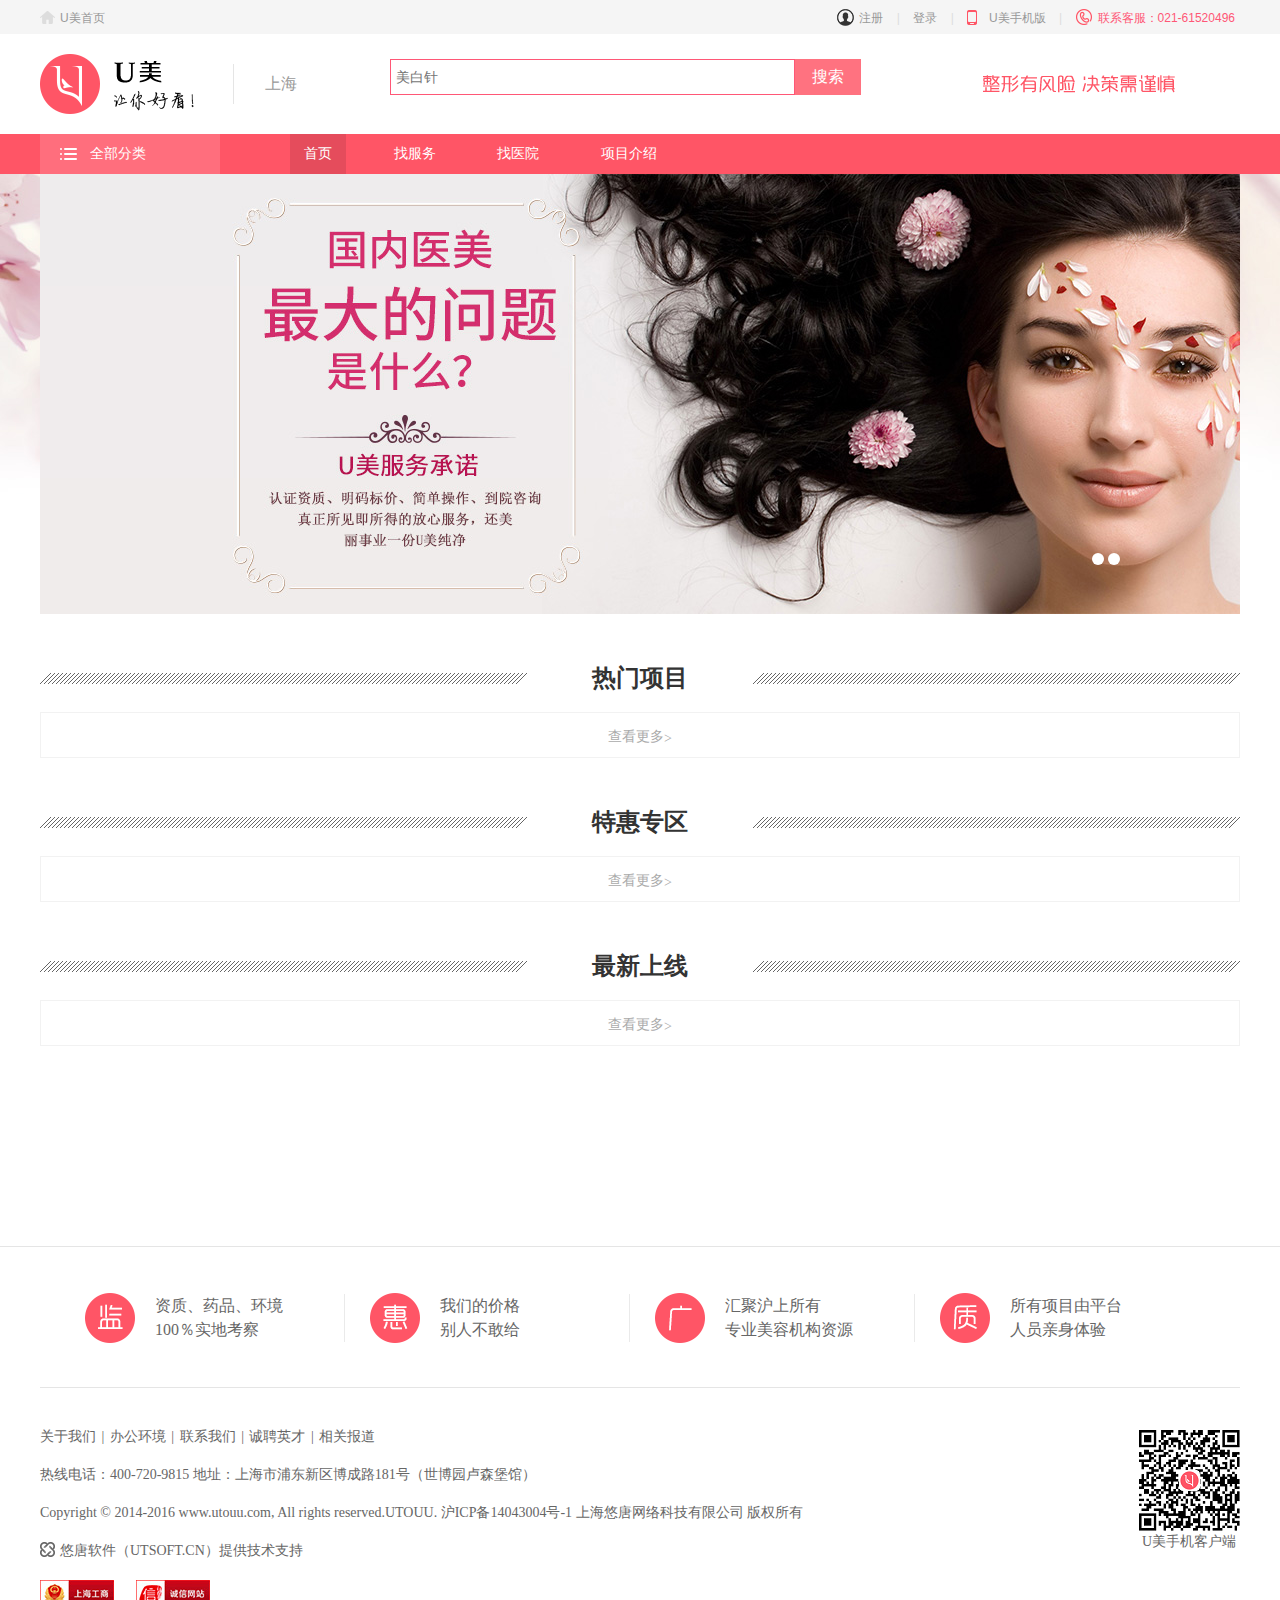
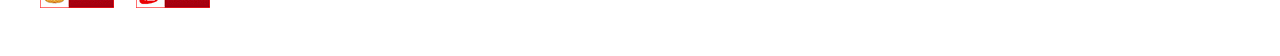
<file: html/html/index.html>
<!DOCTYPE html>
<html>
	<head>
		<meta charset="utf-8" />
		<title>U美，让你好看</title>
         <link rel="stylesheet" type="text/css" href="../css/heater_footer.css"/>
		 <link rel="stylesheet" type="text/css" href="../css/goods_home.css"/>
		 <meta name="viewport" content="width=device-width,initial-scale=0.1,minimum-scale=0.3,maximum-scale=0.7,user-scalable=yes" />
         <style type="text/css">
         	/*U美主页滚动图部分*/
         	.home_main .home_rolling{
         		width: 100%;
         		background: url(../img/img_home/bg_banner.jpg) no-repeat;
         		height: 440px;
         	}
         	.home_main .home_rolling .roll_one{
         		width: 1200px;
         		margin: 0 auto;
         		overflow: hidden;
         		height: 440px;
         		position: relative;
         	}
         	.home_main .home_rolling .home_roll{
         		width: 3600px;
         		overflow: hidden;
         		position: absolute;
         		left: 0;
         		/*transition: 1s;*/
         	}
         	.home_main .home_rolling .home_roll li{
         		width: 1200px;
         		float: left;
         	}
         	.home_main .home_rolling .roll_span{
         		position: absolute;
         		bottom: 45px;
         		right: 120px;
         	}
         	.home_main .home_rolling .roll_span span{
         		display: inline-block;
         		background: #FFF;
         		width: 12px;
         		height: 12px;
         		border-radius: 50%;
         	}

					/*首页商品区部分*/
         	.home_main .home_hot{
         		width: 1200px;
         		margin: 0 auto;
						overflow: hidden;
         	}
         	.home_main .home_hot .hot_title{
         		width: 1200px;
         		margin: 50px auto 20px;
         		height: 28px;
         		background: url(../img/img_home/wrap_title-bg.png) left center no-repeat;
         		text-align: center;
         		font-size: 24px;
         		line-height: 28px;
         		font-weight: 900;
         		font-family: "arial black";
         	}
					.home_main .home_hot .hot_more{
						width: 1198px;
						margin: 0 auto;
						height: 44px;
						text-align: center;
						overflow: hidden;
						border: 1px solid #f2f2f2;
					}
					.home_main .home_hot .hot_more a{
						display: inline-block;
						margin-top: 15px;
						color: #aaa;
						font-size: 14px;
					}
					.home_main .home_hot .hot_more a:hover{
						color: #ff5776;
					}
					.home_main .home_hot .last_more{
						margin-bottom: 200px;
					}

					.jumpWrap{
					   display: block;
				  }


         </style>
	</head>
	<body>
		<!--header头部固定部分-->
		<div class="header">
			<div class="header_count">
					<a href="#" class="header_left">U美首页</a>
				<div class="header_right">
					<span><a href="ymregister.html" class="enroll">注册</a></span>
					<span>|</span>
					<span><a href="ymlonding.html" class="londing">登录</a></span>
					<span>|</span>
					<span class="down">U美手机版</span>
					<div class="down_1">
						<img src="../img/download6.png"/ style="padding-top: 17px;">
						<p style="line-height: 24px;">扫一扫，下载手机客户端</p>
					</div>
					<span>|</span>
					<span class="phone">联系客服：021-61520496</span>
				</div>
			</div>
		</div>
		<!--中间部分-->
		<div class="home_main">
			<div class="home_top">
				<a href="index.html"><img src="../img/logo.png"/></a>
                <span class="shanghai">上海</span>
                <div class="home_search">
                	     <input type="text" name="" id="top_search" value="" placeholder="美白针"/>
                	     <button class="search-btn">搜索</button>
                </div>
                <a href="index.html" class="home_topr"><img src="../img/img_home/head-tips.png"/></a>
			</div>
			<!--首页导航条-->
			<div class="home_nav">
				<div class="navs">
					<div class="home_all">全部分类</div>
					<div class="home_nav_four">
						<a href="index.html" class="home_page" style="background:#e54c5c;">首页</a>
						<a href="#" class="home_serve">找服务</a>
						<a href="ymallhospital.html" class="home_hospital">找医院</a>
						<a href="class1.html" class="home_project">项目介绍</a>
					</div>
				</div>
			</div>
			<!--首页滚动图-->
			<div class="home_rolling">
				<div class="roll_one">
					<ul class="home_roll">
						<li>
							<a target="_blank" href="ymintroduce1.html"><img src="../img/img_home/headbg_1.jpg"/></a>
						</li>
						<li>
							<a target="_blank" href="ymintroduce2.html"><img src="../img/img_home/headbg_2.jpg"/></a>
						</li>
						<li>
							<a target="_blank" href="ymintroduce1.html"><img src="../img/img_home/headbg_1.jpg"/></a>
						</li>
					</ul>
					<div class="roll_span">
						<span class="span1"></span>
						<span class="span1"></span>
					</div>
				</div>
			</div>

			<!--首页热门项目部分-->
			<div class="home_hot">
				<div class="hot_title">
					热门项目
				</div>
				<ul class="hot_goods"></ul>
				<div class="hot_more">
           <a href="#">查看更多<span style="position: relative;top:2px;">></span></a>
				</div>
			</div>
			<!-- 首页特惠专区部分 -->
			<div class="home_hot">
				<div class="hot_title">
					特惠专区
				</div>
				<ul class="prefer_goods"></ul>
				<div class="hot_more">
           <a href="#">查看更多<span style="position: relative;top:2px;">></span></a>
				</div>
			</div>
			<!-- 首页最新上线部分 -->
			<div class="home_hot">
				<div class="hot_title">
					最新上线
				</div>
				<ul class="new_goods"></ul>
				<div class="hot_more last_more">
           <a href="#">查看更多<span style="position: relative;top:2px;">></span></a>
				</div>
			</div>


		</div>
		<!--footer底部固定部分-->
		<div class="footer">
			<ul class="puff">
				<li class="puff_1"><p>资质、药品、环境<br>100％实地考察</p></li>
				<li class="puff_2"><p>我们的价格<br>别人不敢给</p></li>
				<li class="puff_3"><p>汇聚沪上所有<br>专业美容机构资源</p></li>
				<li class="puff_4"><p style="border-right:none ;">所有项目由平台<br>人员亲身体验</p></li>
			</ul>
			<div class="about">
				<ul style="padding-bottom: 20px;">
					<a href="#">关于我们</a>
					<li style="display: inline;">|</li>
					<a href="#">办公环境</a>
					<li style="display: inline;">|</li>
					<a href="#">联系我们</a>
					<li style="display: inline;">|</li>
					<a href="#">诚聘英才</a>
					<li style="display: inline;">|</li>
					<a href="#">相关报道</a>
				</ul>
				<p>热线电话：400-720-9815 地址：上海市浦东新区博成路181号（世博园卢森堡馆）</p>
				<p>Copyright © 2014-2016 www.utouu.com, All rights reserved.UTOUU.
					沪ICP备14043004号-1 上海悠唐网络科技有限公司 版权所有</p>
				<p class="footer_p">悠唐软件（UTSOFT.CN）提供技术支持</p>
				<span style="padding-right: 18px;"><img src="../img/icon_3_1.jpg"/></span>
				<span><img src="../img/icon_1_1.jpg"/></span>
				<div class="footer_down">
					<img src="../img/download6.png"/>
					<p>U美手机客户端</p>
				</div>
			</div>
		</div>
	</body>
	<script src="../js/header_footer.js" type="text/javascript" charset="utf-8"></script>
	<script src="http://libs.baidu.com/jquery/2.0.0/jquery.min.js"></script>
	<script src="../js/indexroll.js" type="text/javascript" charset="utf-8"></script>
  <script src="../js/goods_home.js" type="text/javascript" charset="utf-8"></script>
	<script type="text/javascript">
		function ask(obj,callback){
				var request = new XMLHttpRequest();
				request.open("GET",obj.url,true)
				request.send();
				request.onreadystatechange = function(){
					if (request.readyState == 4 && request.status == 200) {
						var str = request.responseText;
						var obj = JSON.parse(str);
						callback(obj);
					}
				}
			}

      // 热门项目
			ask({
			  url:'../../php/code/index.php',
			},function(obj){
				for (var j = 0; j < obj.length - 1; j++) {
		    	for (var i = 0; i < obj.length - 1 - j; i++) {
		           if (parseInt(obj[i].goods_buynum) > parseInt(obj[i+1].goods_buynum)) {
								var huan = obj[i];
								obj[i] = obj[i+1];
								obj[i+1] = huan;
		           }
		        }
		    }
				 var hot = $('.hot_goods');
				 var obj1 = [];
				 for (var i = 0; i < 8; i++) {
				 	obj1.push(obj[i])
				 }
         goods(obj1,hot);
			})
			// 特惠专区
			ask({
			  url:'../../php/code/index.php',
			},function(obj){
				for (var j = 0; j < obj.length - 1; j++) {
		    	for (var i = 0; i < obj.length - 1 - j; i++) {
		           if (parseInt(obj[i].goods_vip) > parseInt(obj[i+1].goods_vip)) {
								var huan = obj[i];
								obj[i] = obj[i+1];
								obj[i+1] = huan;
		           }
		        }
		    }
				 var prefer = $('.prefer_goods');
				 var obj1 = [];
				 for (var i = 0; i < 4; i++) {
				 	obj1.push(obj[i])
				 }
         goods(obj1,prefer);
				 var goods1 = $('.goods')
				 var ami = goods1.slice(8)
				 console.log(obj1[0].goods_vip);
				 for (var i = 0; i < ami.length; i++) {
				 	  var mi = $('<div>');
						$(ami[i]).attr('index',i)
						var zhe = parseInt(obj1[$(ami[i]).attr('index')].goods_vip)/parseInt(obj1[$(ami[i]).attr('index')].goods_cost)
            var zhe1 = zhe*10;
						mi.text(zhe1.toFixed(1)+'折')
						mi.css({
							width:'48px',
							height:'24px',
							background:'url(../img/tag-bg.png) no-repeat',
							position:'absolute',
							bottom:'15px',
							right:'0',
							color:'#fff',
							textAlign:'center',
							lineHeight:'24px',
							fontSize:'14px',
							fontFamily:'arial',
						})
						$(ami[i]).append(mi);
				 }
			})
			// 最新上线
			ask({
			  url:'../../php/code/index.php',
			},function(obj){
				 obj.reverse();
				 var new1 = $('.new_goods');
				 var obj1 = [];
				 for (var i = 25; i < 29; i++) {
				 	obj1.push(obj[i])
				 }
         goods(obj1,new1);
			})


			var home_all = document.getElementsByClassName('home_all')[0];
			home_all.onmouseout = null;



	</script>
</html>
</file>
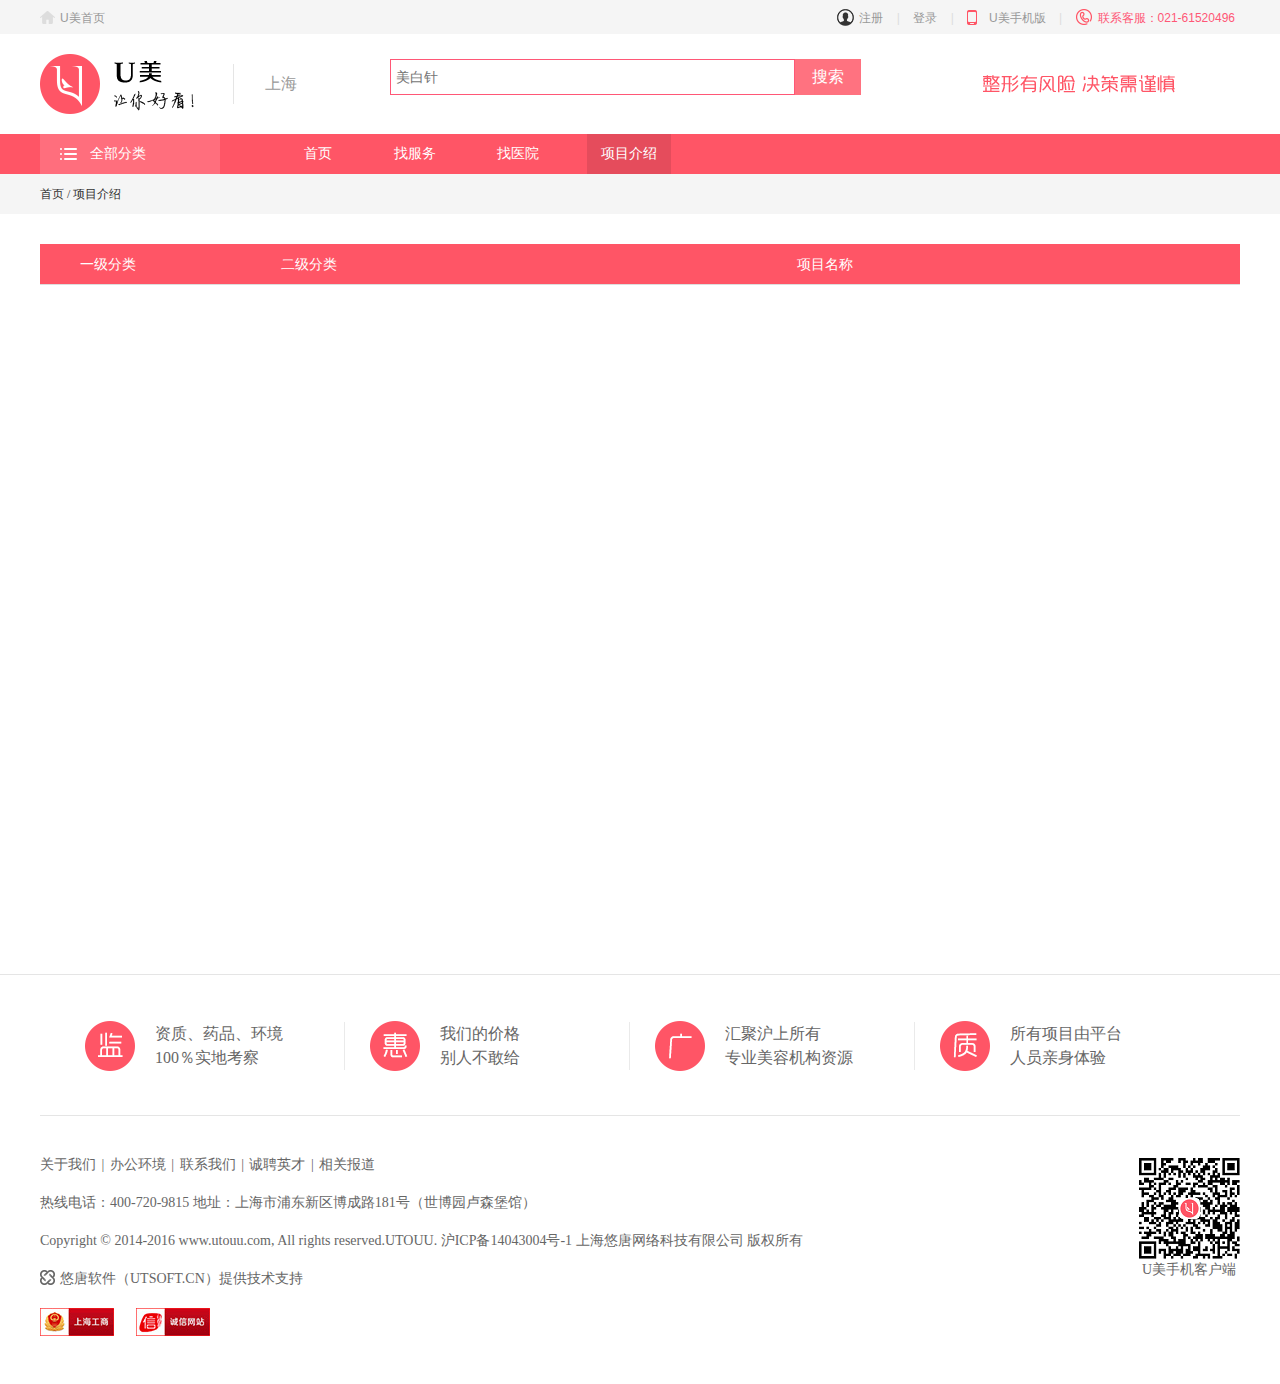
<file: html/html/class1.html>
<!DOCTYPE html>
<html>
	<head>
		<meta charset="utf-8" />
		<title>U美，让你好看</title>
         <link rel="stylesheet" type="text/css" href="../css/heater_footer.css"/>
         <link rel="stylesheet" type="text/css" href="../css/class1.css"/>
	</head>
	<body>
		<!--header头部固定部分-->
		<div class="header">
			<div class="header_count">
					<a href="#" class="header_left">U美首页</a>
				<div class="header_right">
					<span><a href="#" class="enroll">注册</a></span>
					<span>|</span>
					<span><a href="#" class="londing">登录</a></span>
					<span>|</span>
					<span class="down">U美手机版</span>
					<div class="down_1">
						<img src="../img/download6.png"/ style="padding-top: 17px;">
						<p style="line-height: 24px;">扫一扫，下载手机客户端</p>
					</div>
					<span>|</span>
					<span class="phone">联系客服：021-61520496</span>
				</div>
			</div>
		</div>
		<div class="home_main">
			<div class="home_top">
				<a href="index.html"><img src="../img/logo.png"/></a>
                <span class="shanghai">上海</span>
                <div class="home_search">
                	     <input type="text" name="" id="top_search" value="" placeholder="美白针"/>
                	     <button class="search-btn">搜索</button>
                </div>
                <a href="index.html" class="home_topr"><img src="../img/img_home/head-tips.png"/></a>
			</div>
			<!--首页导航条-->
			<div class="home_nav">
				<div class="navs">
					<div class="home_all">全部分类</div>
					<div class="home_nav_four">
						<a href="index.html" class="home_page">首页</a>
						<a href="#" class="home_serve">找服务</a>
						<a href="#" class="home_hospital">找医院</a>
						<a href="#" class="home_project" style="background: #e54c5c;">项目介绍</a>
					</div>
				</div>
			</div>
		<div id="container">
			<div class="pageSrcBox">
				<div class="pageSrc"><a href="index.html">首页</a> / 项目介绍</div>
			</div>
			<div id="content">
				<div class="titleBox">
					<div class="one-class-title">一级分类</div>
					<div class="two-class-title">二级分类</div>
					<div class="project-name-title">项目名称</div>
				</div>
				<ul id="box">			
				</ul>
			</div>
		</div>
		<!--footer底部固定部分-->
		<div class="footer">
			<ul class="puff">
				<li class="puff_1"><p>资质、药品、环境<br>100％实地考察</p></li>
				<li class="puff_2"><p>我们的价格<br>别人不敢给</p></li>
				<li class="puff_3"><p>汇聚沪上所有<br>专业美容机构资源</p></li>
				<li class="puff_4"><p style="border-right:none ;">所有项目由平台<br>人员亲身体验</p></li>
			</ul>
			<div class="about">
				<ul style="padding-bottom: 20px;">
					<a href="#">关于我们</a>
					<li style="display: inline;">|</li>
					<a href="#">办公环境</a>
					<li style="display: inline;">|</li>
					<a href="#">联系我们</a>
					<li style="display: inline;">|</li>
					<a href="#">诚聘英才</a>
					<li style="display: inline;">|</li>
					<a href="#">相关报道</a>
				</ul>
				<p>热线电话：400-720-9815 地址：上海市浦东新区博成路181号（世博园卢森堡馆）</p>
				<p>Copyright © 2014-2016 www.utouu.com, All rights reserved.UTOUU. 
					沪ICP备14043004号-1 上海悠唐网络科技有限公司 版权所有</p>
				<p class="footer_p">悠唐软件（UTSOFT.CN）提供技术支持</p>
				<span style="padding-right: 18px;"><img src="../img/icon_3_1.jpg"/></span>
				<span><img src="../img/icon_1_1.jpg"/></span>
				<div class="footer_down">
					<img src="../img/download6.png"/>
					<p>U美手机客户端</p>
				</div>
			</div>
		</div>
	</body>
	<script src="http://libs.baidu.com/jquery/2.0.0/jquery.min.js"></script>
	<script src="../js/header_footer.js" type="text/javascript" charset="utf-8"></script>
	<script src="../js/class1.js" type="text/javascript" charset="utf-8"></script>
</html>
</file>
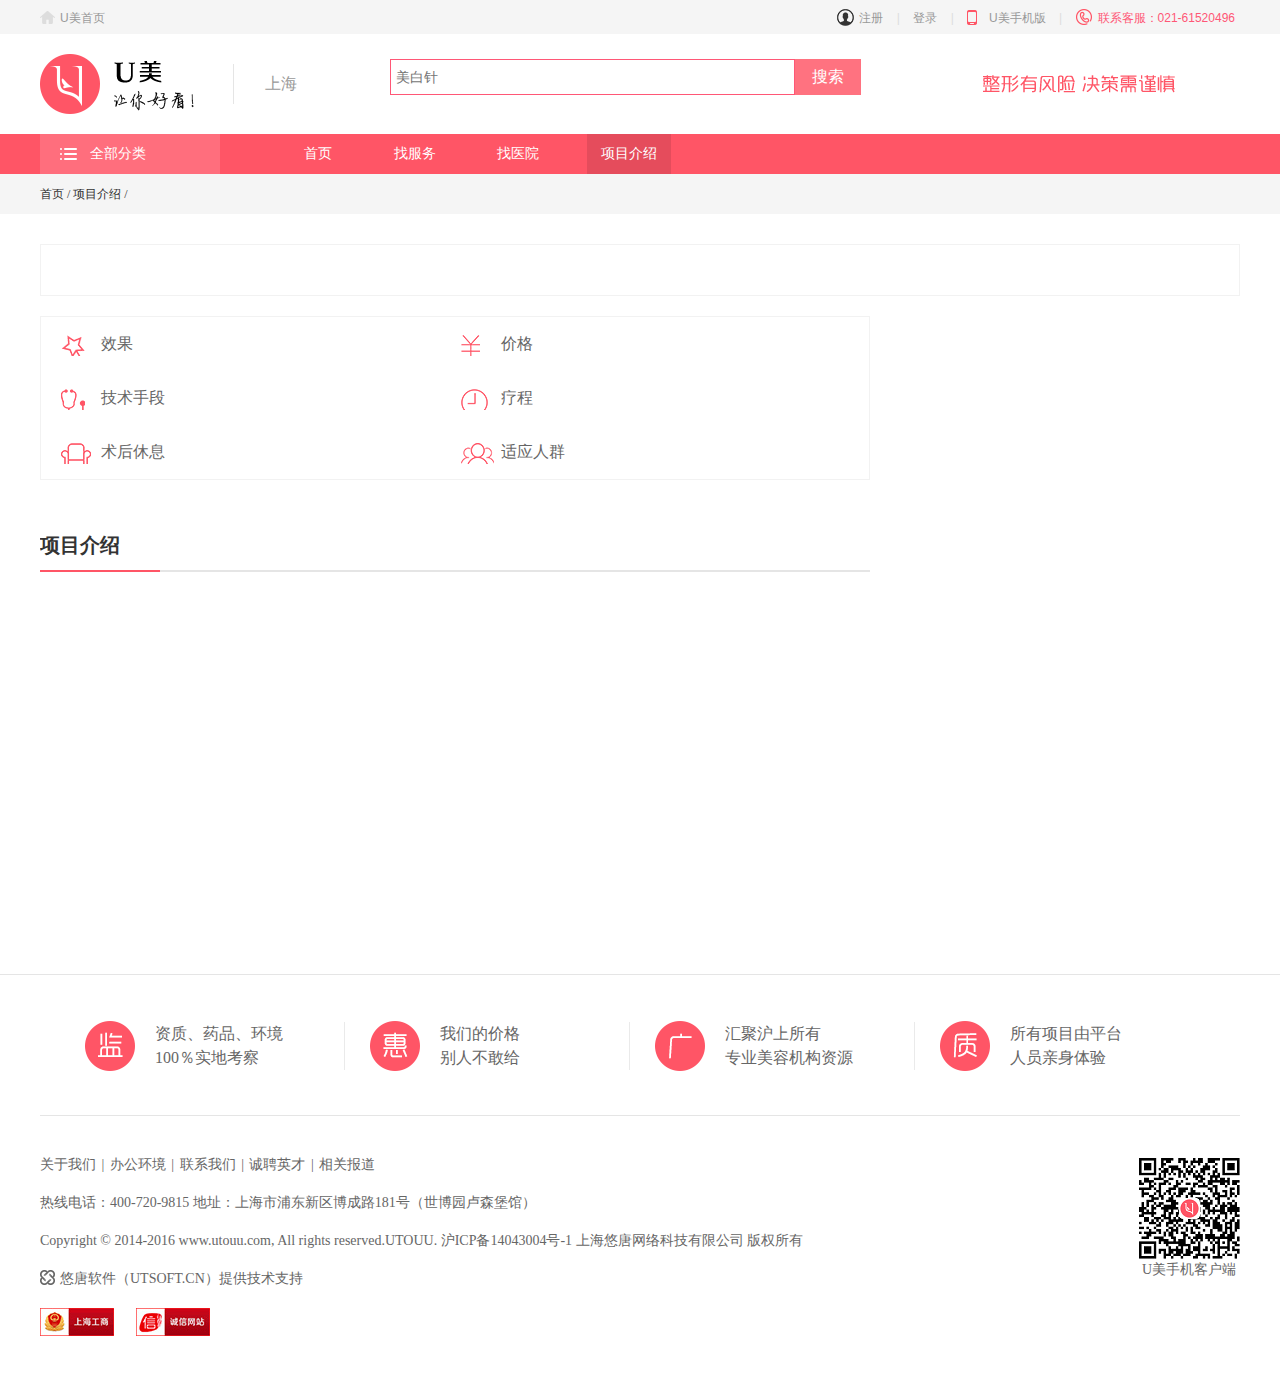
<file: html/html/class2.html>
<!DOCTYPE html>
<html>
	<head>
		<meta charset="utf-8" />
		<title>U美，让你好看</title>
         <link rel="stylesheet" type="text/css" href="../css/heater_footer.css"/>
         <link rel="stylesheet" type="text/css" href="../css/class2.css"/>
	</head>
	<body>
		<!--header头部固定部分-->
		<div class="header">
			<div class="header_count">
					<a href="#" class="header_left">U美首页</a>
				<div class="header_right">
					<span><a href="#" class="enroll">注册</a></span>
					<span>|</span>
					<span><a href="#" class="londing">登录</a></span>
					<span>|</span>
					<span class="down">U美手机版</span>
					<div class="down_1">
						<img src="../img/download6.png"/ style="padding-top: 17px;">
						<p style="line-height: 24px;">扫一扫，下载手机客户端</p>
					</div>
					<span>|</span>
					<span class="phone">联系客服：021-61520496</span>
				</div>
			</div>
		</div>
		<div class="home_main">
			<div class="home_top">
				<a href="index.html"><img src="../img/logo.png"/></a>
                <span class="shanghai">上海</span>
                <div class="home_search">
                	     <input type="text" name="" id="top_search" value="" placeholder="美白针"/>
                	     <button class="search-btn">搜索</button>
                </div>
                <a href="index.html" class="home_topr"><img src="../img/img_home/head-tips.png"/></a>
			</div>
			<!--首页导航条-->
			<div class="home_nav">
				<div class="navs">
					<div class="home_all">全部分类</div>
					<div class="home_nav_four">
						<a href="index.html" class="home_page">首页</a>
						<a href="#" class="home_serve">找服务</a>
						<a href="#" class="home_hospital">找医院</a>
						<a href="#" class="home_project" style="background: #e54c5c;">项目介绍</a>
					</div>
				</div>
			</div>
			<div id="container">
			<div class="pageSrcBox">
				<div class="pageSrc">
					<a href="index.html">首页</a> / 
					<a href="class1.html">项目介绍</a> / 
					<span class="pageSrc1"></span>
				</div>
			</div>
			<div id="content">
				<h3 class="name"></h3>
				<div class="left">
					<ul class="topBox">
						<li class="list">
							<div>效果</div>
							<div class="change"></div>
						</li>		
						<li class="list">
							<div>价格</div>
							<div class="change"></div>
						</li>		
						<li class="list">
							<div>技术手段</div>
							<div class="change"></div>
						</li>		
						<li class="list">
							<div>疗程</div>
							<div class="change"></div>
						</li>		
						<li class="list">
							<div>术后休息</div>
							<div class="change"></div>
						</li>		
						<li class="list">
							<div>适应人群</div>
							<div class="change"></div>
						</li>		
					</ul>
					<div id="introduce">
						<h3><span>项目介绍</span></h3>
						<div id="text">
						</div>
					</div>
				</div>
			</div>
		</div>
		<!--footer底部固定部分-->
		<div class="footer">
			<ul class="puff">
				<li class="puff_1"><p>资质、药品、环境<br>100％实地考察</p></li>
				<li class="puff_2"><p>我们的价格<br>别人不敢给</p></li>
				<li class="puff_3"><p>汇聚沪上所有<br>专业美容机构资源</p></li>
				<li class="puff_4"><p style="border-right:none ;">所有项目由平台<br>人员亲身体验</p></li>
			</ul>
			<div class="about">
				<ul style="padding-bottom: 20px;">
					<a href="#">关于我们</a>
					<li style="display: inline;">|</li>
					<a href="#">办公环境</a>
					<li style="display: inline;">|</li>
					<a href="#">联系我们</a>
					<li style="display: inline;">|</li>
					<a href="#">诚聘英才</a>
					<li style="display: inline;">|</li>
					<a href="#">相关报道</a>
				</ul>
				<p>热线电话：400-720-9815 地址：上海市浦东新区博成路181号（世博园卢森堡馆）</p>
				<p>Copyright © 2014-2016 www.utouu.com, All rights reserved.UTOUU. 
					沪ICP备14043004号-1 上海悠唐网络科技有限公司 版权所有</p>
				<p class="footer_p">悠唐软件（UTSOFT.CN）提供技术支持</p>
				<span style="padding-right: 18px;"><img src="../img/icon_3_1.jpg"/></span>
				<span><img src="../img/icon_1_1.jpg"/></span>
				<div class="footer_down">
					<img src="../img/download6.png"/>
					<p>U美手机客户端</p>
				</div>
			</div>
		</div>
	</body>
	<script src="http://libs.baidu.com/jquery/2.0.0/jquery.min.js"></script>
	<script src="../js/header_footer.js" type="text/javascript" charset="utf-8"></script>
	<script src="../js/class2.js" type="text/javascript" charset="utf-8"></script>
</html>
</file>
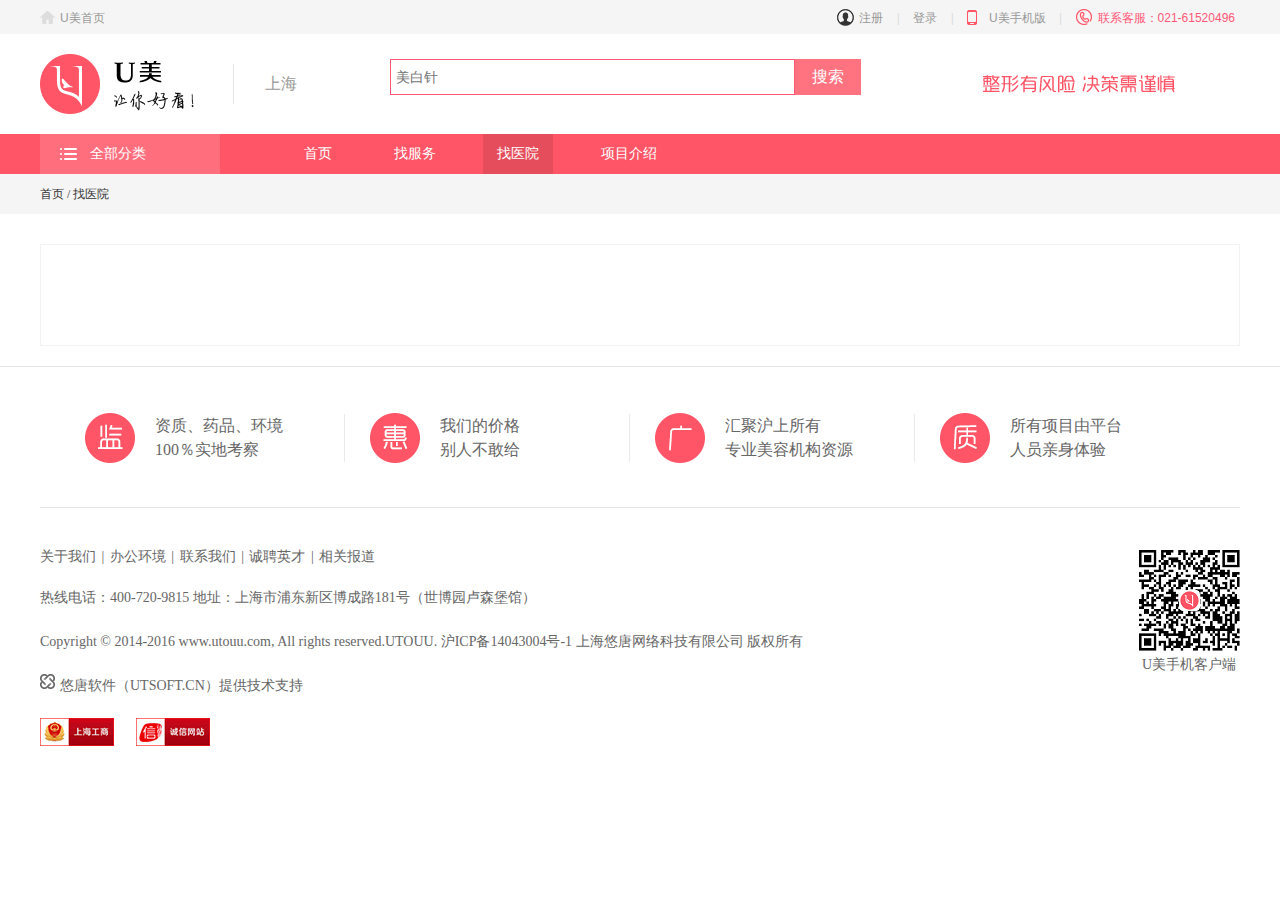
<file: html/html/ymallhospital.html>
<!DOCTYPE html>
<html>
	<head>
		<meta charset="utf-8" />
		<title>U美，让你好看</title>
     <link rel="stylesheet" type="text/css" href="../css/heater_footer.css"/>
		 <meta name="viewport" content="width=device-width,initial-scale=0.1,minimum-scale=0.3,maximum-scale=0.7,user-scalable=yes" />
      <style media="screen">
         .allh_one{
         	   width: 100%;
						 height: 40px;
						 background: #f5f5f5;
         }
				 .one_zhao{
				 	   width: 1200px;
						 height: 40px;
						 line-height: 40px;
						 margin: 0 auto;
						 font-size: 12px;
						 color: #333;
				 }
				 .allh2{
				 	   width: 1198px;
						 height: 100px;
						 border: 1px solid #f2f2f2;
						 margin: 30px auto 20px;
						 font-size: 14px;
						 color: #999;
				 }
				 p{
				 	  line-height: 24px;
				 }

      </style>
	</head>
	<body>
		<!--header头部固定部分-->
		<div class="header">
			<div class="header_count">
					<a href="#" class="header_left">U美首页</a>
				<div class="header_right">
					<span><a href="ymregister.html" class="enroll">注册</a></span>
					<span>|</span>
					<span><a href="ymlonding.html" class="londing">登录</a></span>
					<span>|</span>
					<span class="down">U美手机版</span>
					<div class="down_1">
						<img src="../img/download6.png"/ style="padding-top: 17px;">
						<p style="line-height: 24px;">扫一扫，下载手机客户端</p>
					</div>
					<span>|</span>
					<span class="phone">联系客服：021-61520496</span>
				</div>
			</div>
		</div>
		<!--中间部分-->
		<div class="home_main">
			<div class="home_top">
				<a href="index.html"><img src="../img/logo.png"/></a>
                <span class="shanghai">上海</span>
                <div class="home_search">
                	     <input type="text" name="" id="top_search" value="" placeholder="美白针"/>
                	     <button class="search-btn">搜索</button>
                </div>
                <a href="index.html" class="home_topr"><img src="../img/img_home/head-tips.png"/></a>
			</div>
			<!--首页导航条-->
			<div class="home_nav">
				<div class="navs">
					<div class="home_all">全部分类</div>
					<div class="home_nav_four">
						<a href="index.html" class="home_page">首页</a>
						<a href="#" class="home_serve">找服务</a>
						<a href="#" class="home_hospital" style="background:#e54c5c;">找医院</a>
						<a href="#" class="home_project">项目介绍</a>
					</div>
				</div>
			 </div>
      <!-- 中间下边部分 -->
	      <div class="allh_one">
	      	  <div class="one_zhao">
							  <a href="#">首页</a> / 找医院
	      	  </div>
	      </div>
				<div class="allh2">

				</div>
				<div class="all_hos">

				</div>


		</div>
		<!--footer底部固定部分-->
		<div class="footer">
			<ul class="puff">
				<li class="puff_1"><p>资质、药品、环境<br>100％实地考察</p></li>
				<li class="puff_2"><p>我们的价格<br>别人不敢给</p></li>
				<li class="puff_3"><p>汇聚沪上所有<br>专业美容机构资源</p></li>
				<li class="puff_4"><p style="border-right:none ;">所有项目由平台<br>人员亲身体验</p></li>
			</ul>
			<div class="about">
				<ul style="padding-bottom: 20px;">
					<a href="#">关于我们</a>
					<li style="display: inline;">|</li>
					<a href="#">办公环境</a>
					<li style="display: inline;">|</li>
					<a href="#">联系我们</a>
					<li style="display: inline;">|</li>
					<a href="#">诚聘英才</a>
					<li style="display: inline;">|</li>
					<a href="#">相关报道</a>
				</ul>
				<p>热线电话：400-720-9815 地址：上海市浦东新区博成路181号（世博园卢森堡馆）</p>
				<p>Copyright © 2014-2016 www.utouu.com, All rights reserved.UTOUU.
					沪ICP备14043004号-1 上海悠唐网络科技有限公司 版权所有</p>
				<p class="footer_p">悠唐软件（UTSOFT.CN）提供技术支持</p>
				<span style="padding-right: 18px;"><img src="../img/icon_3_1.jpg"/></span>
				<span><img src="../img/icon_1_1.jpg"/></span>
				<div class="footer_down">
					<img src="../img/download6.png"/>
					<p>U美手机客户端</p>
				</div>
			</div>
		</div>
	</body>
	<script src="../js/header_footer.js" type="text/javascript" charset="utf-8"></script>
	<script src="http://libs.baidu.com/jquery/2.0.0/jquery.min.js"></script>
	<script type="text/javascript">
		function ask(obj,callback){
				var request = new XMLHttpRequest();
				request.open("GET",obj.url,true)
				request.send();
				request.onreadystatechange = function(){
					if (request.readyState == 4 && request.status == 200) {
						var str = request.responseText;
						var obj = JSON.parse(str);
						callback(obj);
					}
				}
			}
			// 创建地区 和 部位
			function CJ(){
					var allh2 = $('.allh2')
					// 建立地区
					var areaArr = ['不限','徐汇区','长宁区','闸北区','静安区','黄浦区'];
					var partArr = ['不限','口腔美容','毛发','鼻部','皮肤','身体塑形','面部轮廓','眼眉整形'];
					var p1 = $('<p>');
					p1.css({
						width:'1160px',
						height:'45px',
						marginTop:'10px',
						lineHeight:'45px',
						padding:'0 20px',
					})
					p1.text('地区 ');
					var span1 = $('<span>')
					span1.css({
						display:'inline-block',
						width:'15px',
					})
					allh2.append(p1);
					p1.append(span1)
					var p2 = $('<p>');
					p2.css({
						width:'1200px',
						height:'45px',
						lineHeight:'45px',
						padding:'0 20px',
					})
					p2.text('部位 ');
					var span2 = $('<span>')
					span2.css({
						display:'inline-block',
						width:'15px',
					})
					allh2.append(p2);
					p2.append(span2)
				  // 创建a标签 添加地区
					for (var i = 0; i < areaArr.length; i++) {
						  var aArea = $('<a>');
							aArea.text(areaArr[i]);
							aArea.css({
								fontFamily:'arial',
								fontWeight:'900',
								margin:'0 10px'
							})
							p1.append(aArea);
					}
					// 创建a标签 添加部位
					for (var i = 0; i < partArr.length; i++) {
						  var aPart = $('<a>');
							aPart.text(partArr[i]);
							aPart.css({
								fontFamily:'arial',
								fontWeight:'900',
								margin:'0 10px'
							})
							p2.append(aPart);
					}
			}
      CJ();

			ask({
				url:'../../php/code/hospital.php',
			},function(obj){
	       console.log(obj);
				 var all_hos = $('.all_hos');
				 for (var i = 0; i < obj.length; i++) {
				 	  var bigdiv = $('<div>');
						bigdiv.css({
							width:'1140px',
							margin:'0 auto',
							overflow:'hidden',
							border:'1px solid #f2f2f2',
							padding:'30px',
							marginBottom:'30px',
						})
						all_hos.append(bigdiv);
						var bigtop = $('<div>');
						bigtop.css({
							position:'relative',
						})
						bigdiv.append(bigtop);
						var logo_img = $('<span>');
						logo_img.css({
							display:'inline-block',
							float:'left',
							width:'250px',
						})
			      bigtop.append(logo_img);
			      var imglo = $("<img src="+"../img/img_hospital/"+obj[i].hospital_img+">");
						imglo.css({
							width:'200px',
							height:'200px',
							borderRadius:'50%',
						})
			      logo_img.append(imglo);
						// 医院名称部分
						var odiv = $('<div>');
						odiv.css({
                paddingTop:'20px',
								width:'380px',
								height:'219px',
								position:'relative',
								float:'left',
								color:'#999',
								overflow:'hidden',
								fontSize:'14px',
								fontFamily:'arial',
						})
						bigtop.append(odiv);
						var h2 = $('<h2>');
						h2.text(obj[i].hospital_title);
						h2.css({
							color:'#333',
							fontSize:'20px',
							float:'left',
							cursor:'pointer',
						})
						h2.attr('index',obj[i].hospital_id)
						h2.on('click',function(){
							console.log($(this).attr('index'));
               window.open('ymhospital.html?id='+ $(this).attr('index'))
						})
						odiv.append(h2);
						var img_um = $('<img src="../img/tag-icon.png">');
						img_um.css({
							float:'left',
							marginLeft:'8px',
						})
						odiv.append(img_um)
						// var starnum = $('<div>');
						// starnum.text(obj[i].hospital_star);
						// starnum.css({
						// 	margin:'10px 0 7px',
						// 	overflow:'hidden',
						// 	lineHeight:'21px',
						// 	color:'#999',
						// })
						// var star = $('<span>')
						// star.addClass('star');
						// starnum.append(star)
						// odiv.append(starnum);
						var honor = $("<span>")
						honor.css({
							lineHeight:'25px',
							width:'350px',
							display:'block',
							overflow:'hidden',
							marginTop:'20px',
							fontSize:'14px',
						})
						honor.text("资质："+obj[i].hospital_honor)
						odiv.append(honor);
						var obo = $('<div>');
						odiv.append(obo);
						obo.addClass('pp');
			      var pp =$('.pp');
			      pp[i].innerHTML = obj[i].hospital_over;
				 }
			})

	</script>
</html>
</file>
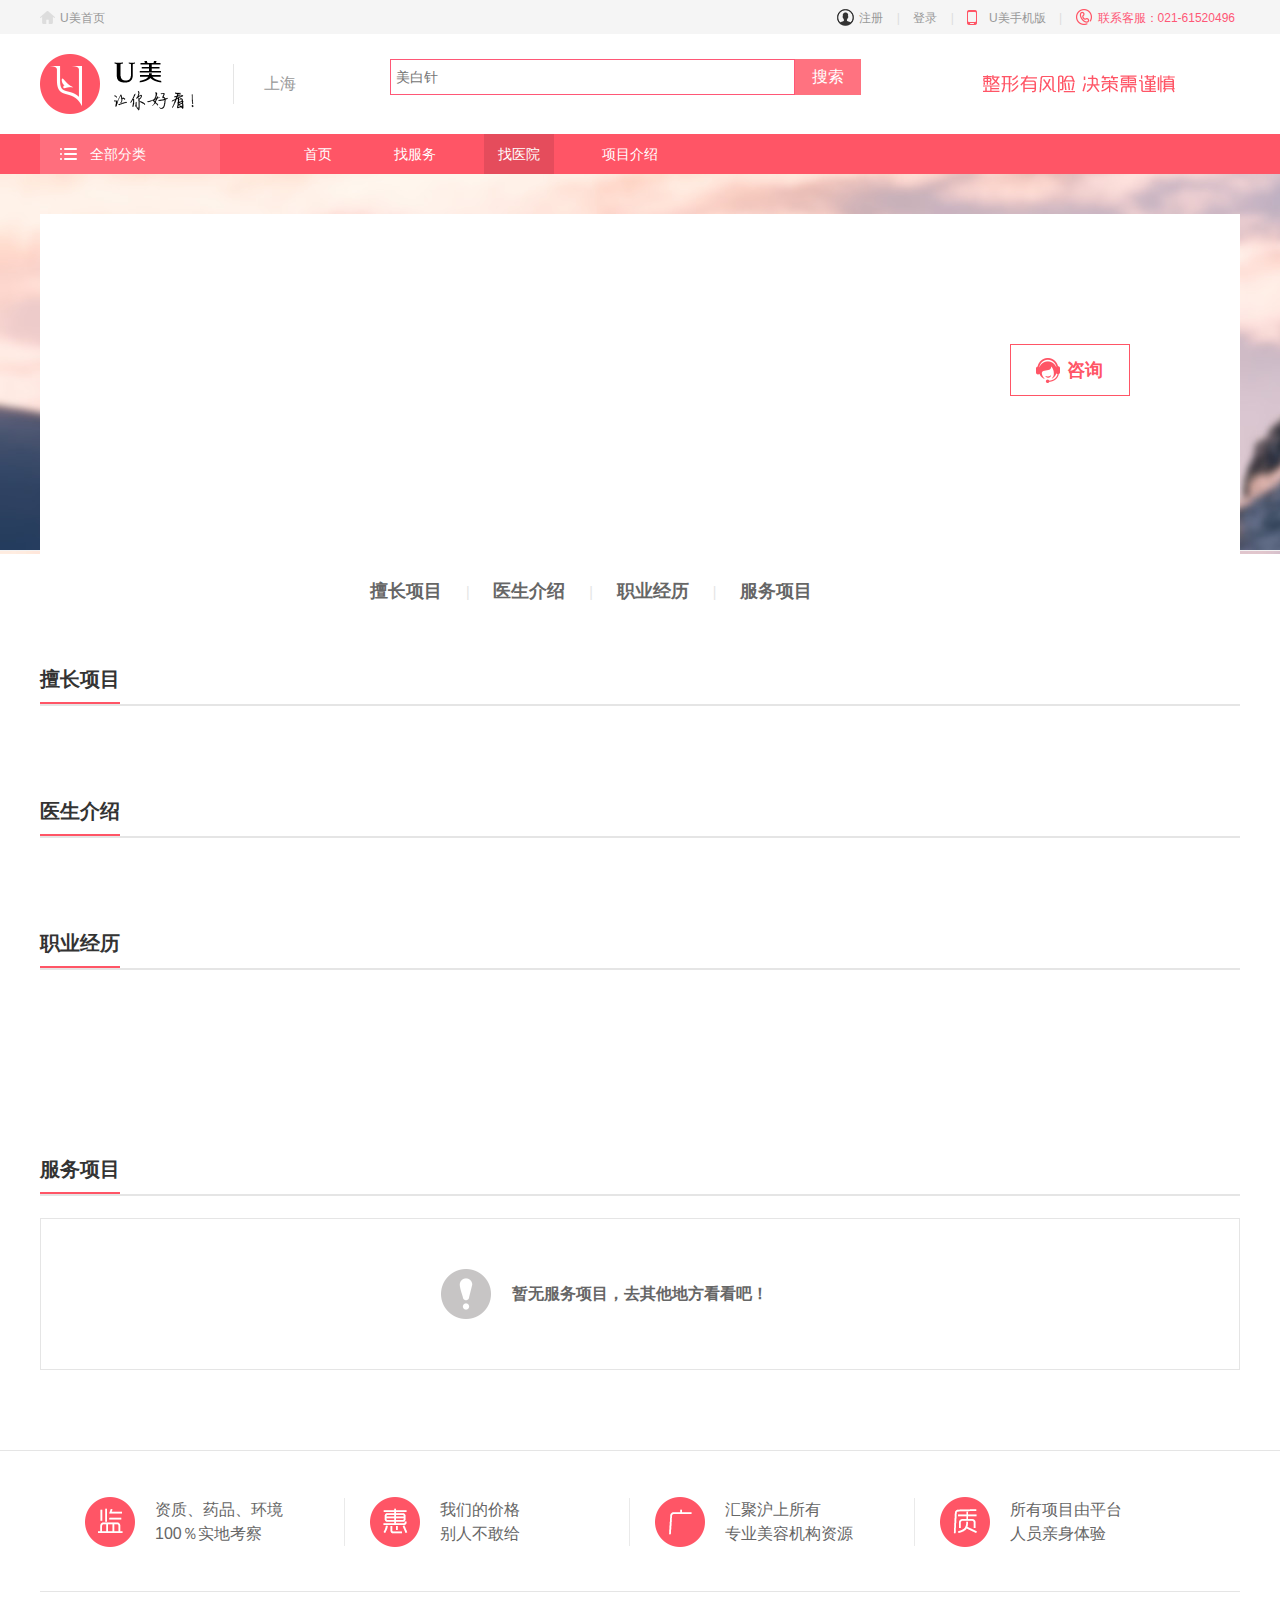
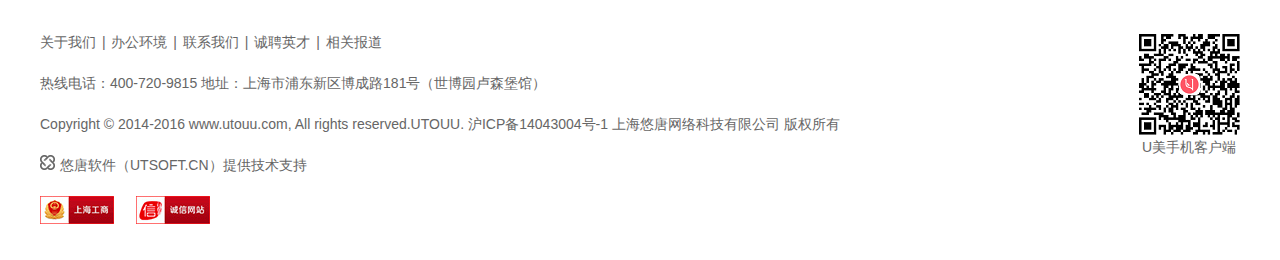
<file: html/html/ymdoctor.html>
<!DOCTYPE html>
<html>
	<head>
		<meta charset="utf-8" />
		<title>U美，让你好看</title>
         <link rel="stylesheet" type="text/css" href="../css/heater_footer.css"/>
         <link rel="stylesheet" type="text/css" href="../css/ymdoctor.css"/>
	</head>
	<body>
		<!--header头部固定部分-->
		<div class="header">
			<div class="header_count">
					<a href="#" class="header_left">U美首页</a>
				<div class="header_right">
					<span><a href="#" class="enroll">注册</a></span>
					<span>|</span>
					<span><a href="#" class="londing">登录</a></span>
					<span>|</span>
					<span class="down">U美手机版</span>
					<div class="down_1">
						<img src="../img/download6.png"/ style="padding-top: 17px;">
						<p style="line-height: 24px;">扫一扫，下载手机客户端</p>
					</div>
					<span>|</span>
					<span class="phone">联系客服：021-61520496</span>
				</div>
			</div>
		</div>
		<div class="home_main">
			<div class="home_top">
				<a href="index.html"><img src="../img/logo.png"/></a>
                <span class="shanghai">上海</span>
                <div class="home_search">
                	     <input type="text" name="" id="top_search" value="" placeholder="美白针"/>
                	     <button class="search-btn">搜索</button>
                </div>
                <a href="index.html" class="home_topr"><img src="../img/img_home/head-tips.png"/></a>
			</div>
			<!--首页导航条-->
			<div class="home_nav">
				<div class="navs">
					<div class="home_all">全部分类</div>
					<div class="home_nav_four">
						<a href="index.html" class="home_page">首页</a>
						<a href="#" class="home_serve">找服务</a>
						<a href="#" class="home_hospital" style="background: #e54c5c;">找医院</a>
						<a href="#" class="home_project">项目介绍</a>
					</div>
				</div>
			</div>
		<div id="containerbg1"></div>
		<div style="width: 1200px;margin: 0 auto;" id="contentBox">
			<div class="doctorBox">
				<div class="doctor">
					<a href="###" class="question consult">咨询</a>
				</div>
				<div class="doctorNav">
					<div style="width: 1200px;margin: 0 auto">
						<div class="navleft"></div>
						<div class="navright">
						<a href="#content1">擅长项目</a>
						<span>|</span>
						<a href="#content2">医生介绍</a>
						<span>|</span>
						<a href="#content3">职业经历</a>
						<span>|</span>
						<a href="#content4">服务项目</a>
					</div>
					<a href="###" class="question question1 consult">咨询</a>
					</div>

				</div>
				<div class="content" id="content1">
					<h3 class="title"><span>擅长项目</span></h3>
				</div>
				<div class="content" id="content2">
					<h3 class="title"><span>医生介绍</span></h3>

				</div>
				<div class="content" id="content3">
					<h3 class="title"><span>职业经历</span></h3>
					<p><br></p>
					<div id="jingli"></div>
					<p><br></p>
				</div>
				<div class="content" id="content4">
					<h3 class="title"><span>服务项目</span></h3>
					<div class="zhanwu">
						   <p style="line-height:150px;">
						   	暂无服务项目，去其他地方看看吧！
						   </p>
					</div>
				</div>
			</div>
		</div>
		<!--footer底部固定部分-->
		<div class="footer">
			<ul class="puff">
				<li class="puff_1"><p>资质、药品、环境<br>100％实地考察</p></li>
				<li class="puff_2"><p>我们的价格<br>别人不敢给</p></li>
				<li class="puff_3"><p>汇聚沪上所有<br>专业美容机构资源</p></li>
				<li class="puff_4"><p style="border-right:none ;">所有项目由平台<br>人员亲身体验</p></li>
			</ul>
			<div class="about">
				<ul style="padding-bottom: 20px;">
					<a href="#">关于我们</a>
					<li style="display: inline;">|</li>
					<a href="#">办公环境</a>
					<li style="display: inline;">|</li>
					<a href="#">联系我们</a>
					<li style="display: inline;">|</li>
					<a href="#">诚聘英才</a>
					<li style="display: inline;">|</li>
					<a href="#">相关报道</a>
				</ul>
				<p>热线电话：400-720-9815 地址：上海市浦东新区博成路181号（世博园卢森堡馆）</p>
				<p>Copyright © 2014-2016 www.utouu.com, All rights reserved.UTOUU.
					沪ICP备14043004号-1 上海悠唐网络科技有限公司 版权所有</p>
				<p class="footer_p">悠唐软件（UTSOFT.CN）提供技术支持</p>
				<span style="padding-right: 18px;"><img src="../img/icon_3_1.jpg"/></span>
				<span><img src="../img/icon_1_1.jpg"/></span>
				<div class="footer_down">
					<img src="../img/download6.png"/>
					<p>U美手机客户端</p>
				</div>
			</div>
		</div>
	</body>
	<script src="http://libs.baidu.com/jquery/2.0.0/jquery.min.js"></script>
	<script src="../js/header_footer.js" type="text/javascript" charset="utf-8"></script>
	<script src="../js/ymdoctor.js" type="text/javascript" charset="utf-8"></script>
	<script src="../js/consult.js" type="text/javascript" charset="utf-8"></script>

</html>
</file>
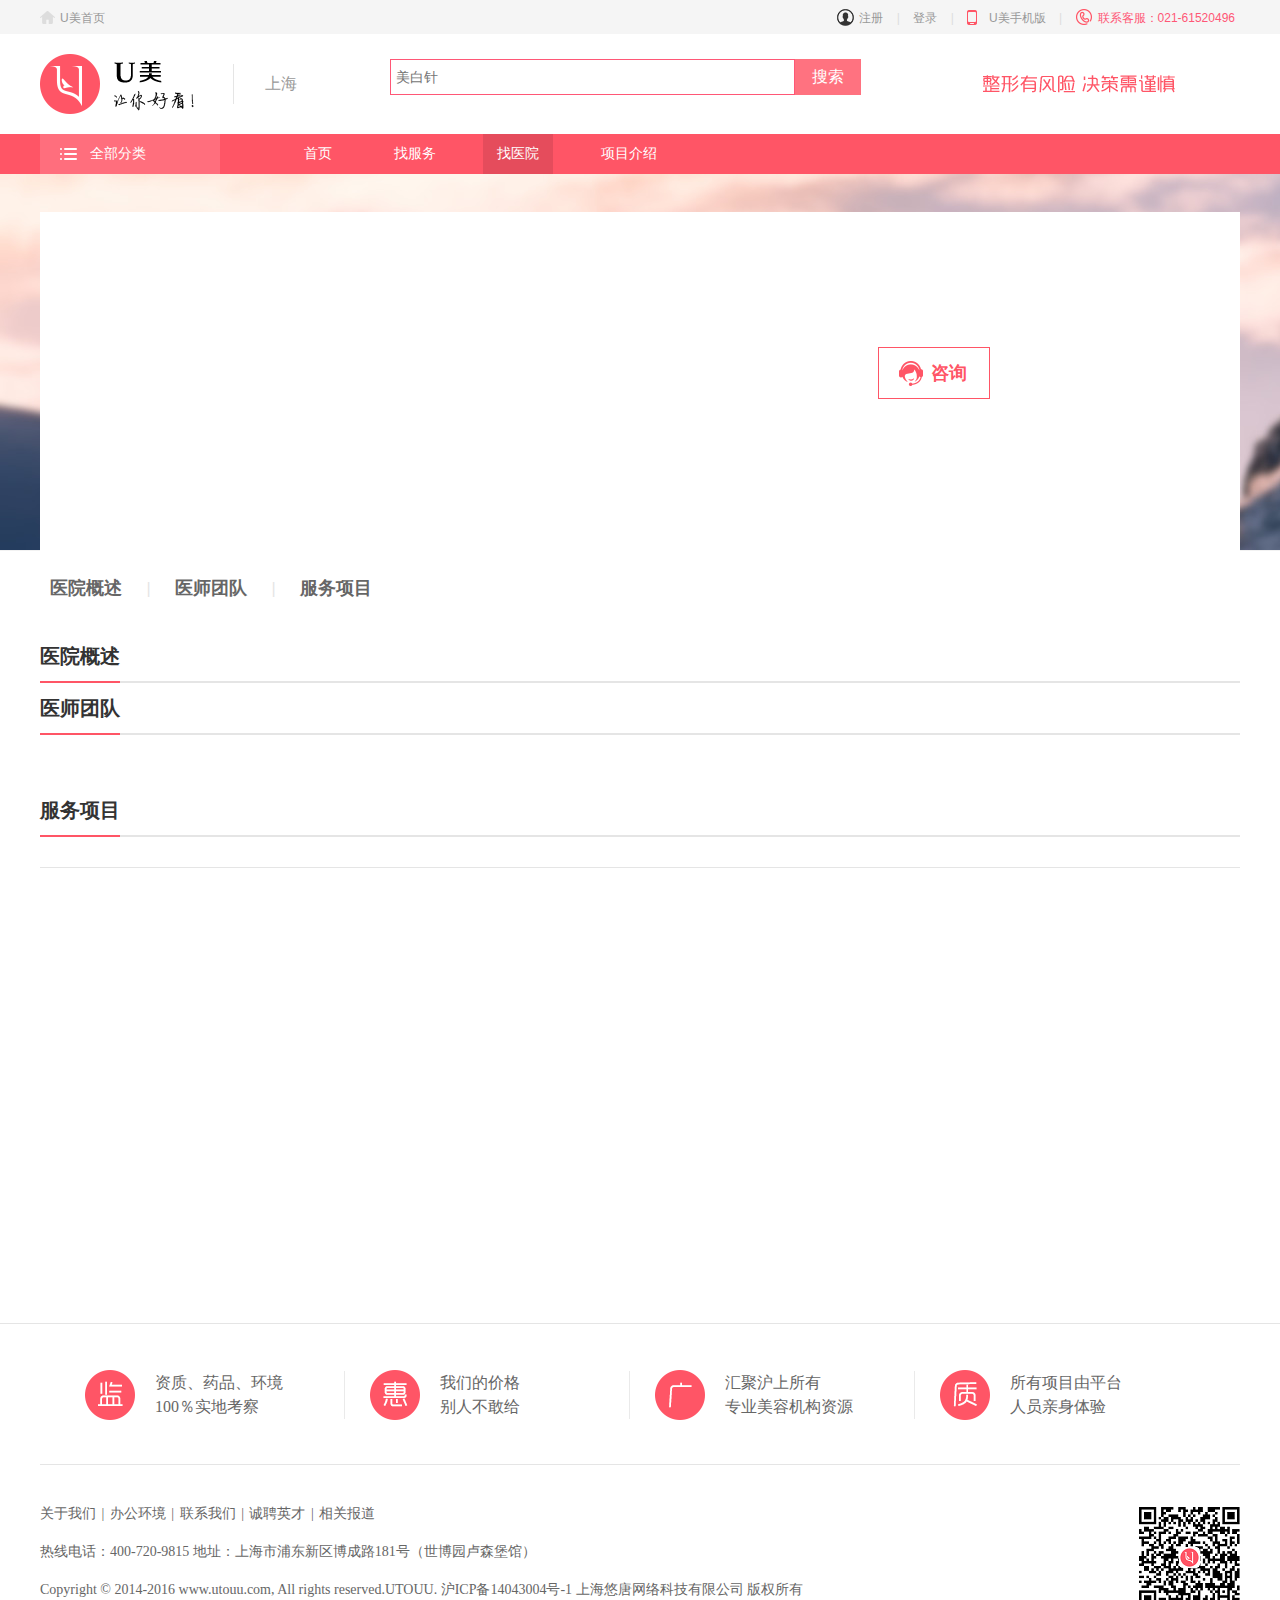
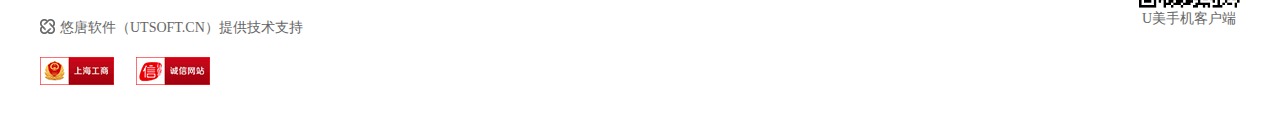
<file: html/html/ymhospital.html>
<!DOCTYPE html>
<html>
	<head>
		<meta charset="utf-8" />
		<title>U美，让你好看</title>
    <link rel="stylesheet" type="text/css" href="../css/heater_footer.css"/>
		<link rel="stylesheet" type="text/css" href="../css/goods_home.css"/>
    <style media="screen">
      .main_bg{
        width: 100%;
        background: url(../img/img_hospital/bg1.jpg) no-repeat;
        padding-top: 38px;
        font-family: Arial;
      }
      .main_bg .oall{
        width: 1080px;
        height: 239px;
        margin: 0 auto;
        background: #fff;
        padding: 50px 60px;
        overflow: hidden;
        position: relative;
      }
      .main_bg .pp p{
        line-height: 25px;
      }
      .main_bg .consult{
        width: 80px;
        height: 50px;
        line-height: 50px;
        display: block;
        border: 1px solid #ff5566;
        text-align: center;
        font-size: 18px;
        font-weight: 600;
        color: #ff5566;
        padding-left: 30px;
        background: url(../img/consultation-icon.png) 20px center no-repeat;
        position: absolute;
        right: 250px;
        top: 135px;
				cursor: pointer;
      }
			.main_bg .houN{
				width: 1180px;
				height: 50px;
				margin: 0 auto;
				padding: 15px 10px;
			}
      .main_bg .inter_nav{
        width: 1180px;
        height: 50px;
        margin: 0 auto;
				position: relative;
      }
      .main_bg .inter_nav ul{
        display: inline-block;
      }
      .main_bg .inter_nav ul li{
        display: inline-block;
        color: #e5e5e5;
        margin: 0 20px;
      }
      .main_bg .inter_nav ul a{
        display: inline-block;
        line-height: 45px;
        font-size: 18px;
        color: #666;
        font-weight: 900;
        font-family: Arial;
        transition: 0.1s;
				outline: none;
      }
      .main_bg .inter_nav ul a:hover{
        color: #ff5566;
      }
			.main_bg .houN1 ul{
        display: inline-block;
      }
      .main_bg .houN1 ul li{
        display: inline-block;
        color: #e5e5e5;
        margin: 0 20px;
      }
      .main_bg .houN1 ul a{
        display: inline-block;
        line-height: 45px;
        font-size: 18px;
        color: #666;
        font-weight: 900;
        font-family: Arial;
        transition: 0.1s;
				outline: none;
      }
      .main_bg .houN1 ul a:hover{
        color: #ff5566;
      }
			/*医院概述部分*/
			.main_bg .hos_sum{
				width: 1200px;
        margin: 0 auto;
			}
			.main_bg .hos_sum .sum_one{
				width: 1200px;
				height: 50px;
				border-bottom: 2px solid #e5e5e5;
			}
			.main_bg .hos_sum .sum_one span{
				font-size: 20px;
				line-height: 50px;
				border-bottom: 2px solid #ff5566;
        padding-bottom: 14px;
				font-weight: 900;
				color: #333;
			}
			.main_bg .hos_sum .sum1 ul li{
				  margin: 0 30px 30px 0;
			}
			.main_bg .hos_sum .sum1 ul li:nth-child(6){
				  margin-right: 0;
			}
			/*医师团队部分*/
			.main_bg .hos_phy{
				width: 1200px;
        margin: 0 auto;
				margin-bottom: 22px;
				overflow: hidden;
				margin-bottom: 50px;
			}
			.main_bg .hos_phy .phy_two{
				width: 1200px;
				height: 50px;
				border-bottom: 2px solid #e5e5e5;
			}
			.main_bg .hos_phy .phy_two span{
				font-size: 20px;
				line-height: 50px;
				border-bottom: 2px solid #ff5566;
        padding-bottom: 14px;
				font-weight: 900;
				color: #333;
			}
			.main_bg .hos_phy .doc{
				width: 198px;
				height: 268px;
				border: 1px solid #e5e5e5;
				float: left;
				margin-left: 33px;
				margin-top: 33px;
				text-align: center;
				position: relative;
				cursor: pointer;
			}
			.main_bg .hos_phy .doc:hover{
				border-color: #ff5566;
			}
			.main_bg .hos_phy .docimg{
				width: 120px;
				height: 120px;
				border-radius: 50%;
				margin: 30px 40px 20px 40px;
			}
			.main_bg .hos_phy .hover{
				position: absolute;
				bottom: 0;
				width: 176px;
				height: 94px;
				padding: 10px 11px;
				background: rgba(255,85,102,0.9);
				color: #fff;
				font-size: 14px;
				text-align: left;
				line-height: 26px;
				display: none;
			}
			/////////////////////////////////////////////////////////////////////
			/*服务项目部分*/
			.main_bg .hos_give{
				width: 1200px;
        margin: 0 auto;
				margin-bottom: 22px;
				overflow: hidden;
			}
			.main_bg .hos_give .give_three{
				width: 1200px;
				height: 50px;
				margin: 0 auto;
				border-bottom: 2px solid #e5e5e5;
				margin-bottom: 30px
			}
			.main_bg .hos_give .give_three span{
				font-size: 20px;
				line-height: 50px;
				border-bottom: 2px solid #ff5566;
        padding-bottom: 14px;
				font-weight: 900;
				color: #333;
			}
			.main_bg .hos_give .give1{
				width: 1200px;
				margin: 0 auto;
			}
			.main_bg .hos_give .g_down{
				width: 1200px;
				height: 55px;
				margin: 0 auto;
				border-top: 1px solid #e5e5e5;
				overflow: hidden;
				text-align: center;
				font-size: 14px;
				margin-bottom: 400px;
			}
			.main_bg .hos_give .g_down .a_prev,.a_next{
				width: 58px;
				height: 25px;
				display: inline-block;
				border: 1px solid #e5e5e5;
				line-height: 25px;
				margin: 0 5px;
				margin-top: 15px;
				cursor: pointer;
				color: #333;
				position: relative;
			}
			.main_bg .hos_give .g_down .a_prev:hover{
				color: #ff3366;
        border: 1px solid #ff3366;
			}
			.main_bg .hos_give .g_down .a_next:hover{
				color: #ff3366;
        border: 1px solid #ff3366;
			}
			.main_bg .hos_give .aye{
				display: inline-block;
				line-height: 25px;
				margin: 0 5px;
				margin-top: 15px;
				cursor: pointer;
				color: #333;
				padding: 0 8px;
			}
			.main_bg .hos_give .aye:nth-child(2){
				background: #ff5566;
				color: #fff;
			}



			////////////////////////////////////////////////////////////////////////
			/*js内部创建标签样式*/
			.main_bg .logo_img{
				width:250px;
			}
			.main_bg .imglo{
	        width:200px;
	        height:200px;
	        border-radius: 50%;
			}
			.main_bg .img_um{
          position:absolute;
          right:200px;
          top:3px;
      }
			.main_bg .inter3{
	        width:390px;
	        float:left;
	    }
			.main_bg .tnav{
	        float:left;
	        color: #333;
	        font-weight:900;
	        font-size:16px;
	        line-height: 25px;
	    }
			.main_bg .imgnav{
        width:50px;
        height:50px;
        border-radius:50%;
        float:left;
        margin-right: 10px;
      }
			.main_bg .odiv{
        width:520px;
        height:219px;
        float:left;
        margin-top:20px;
        position:relative;
        font-size: 14px;
        color:#999;
      }
			.main_bg .star{
        background:url(../img/star-icon.png);
        width:90px;
        display:inline-block;
        height:16px;
        float:left;
        margin-right:12px;
      }
			.main_bg .sumbg{
					width:1030px;
					height:592px;
					margin:40px auto 20px;
					position: relative;
			}
			.main_bg .sumbg .next{
				width: 41px;
				height: 76px;
				background: url(../img/img_hospital/next.png);
				position: absolute;
				right: 60px;
				top: 40%;
				cursor: pointer;
			}
			.main_bg .sumbg .next:hover{
				background: url(../img/img_hospital/next1.png);
			}
			.main_bg .sumbg .prev{
				width: 41px;
				height: 76px;
				background: url(../img/img_hospital/prev.png);
				position: absolute;
				left: 60px;
				top: 40%;
				cursor: pointer;
			}
			.main_bg .sumbg .prev:hover{
				background: url(../img/img_hospital/prev1.png);
			}


      /*滚动时导航条部分*/
			.houN1{
					position:fixed;
					border-bottom:1px solid #f2f2f2;
					width: 100%;
					left: 0;top: 0;
					background: #fff;
					padding:15px 10px;
					overflow: hidden;
					z-index: 999;
			}
			.px{
				display:inline-block;
				width:28px;
				height:28px;
				margin:15px;
				font-weight:900;
				cursor:pointer;
				opacity: 0.5;
				transition:0.2s;
			}
			.px:hover{
				 opacity: 1;
			}



    </style>
	</head>
	<body>
		<!--header头部固定部分-->
		<div class="header">
			<div class="header_count">
					<a href="#" class="header_left">U美首页</a>
				<div class="header_right">
					<span><a href="#" class="enroll">注册</a></span>
					<span>|</span>
					<span><a href="#" class="londing">登录</a></span>
					<span>|</span>
					<span class="down">U美手机版</span>
					<div class="down_1">
						<img src="../img/download6.png"/ style="padding-top: 17px;">
						<p style="line-height: 24px;">扫一扫，下载手机客户端</p>
					</div>
					<span>|</span>
					<span class="phone">联系客服：021-61520496</span>
				</div>
			</div>
		</div>
    <!--中间部分-->
    <div class="home_main">
			<div class="home_top">
				<a href="index.html"><img src="../img/logo.png"/></a>
                <span class="shanghai">上海</span>
                <div class="home_search">
                	     <input type="text" name="" id="top_search" value="" placeholder="美白针"/>
                	     <button class="search-btn">搜索</button>
                </div>
                <a href="index.html" class="home_topr"><img src="../img/img_home/head-tips.png"/></a>
			</div>
			<!--首页导航条-->
			<div class="home_nav">
				<div class="navs">
					<div class="home_all">全部分类</div>
					<div class="home_nav_four">
						<a href="index.html" class="home_page">首页</a>
						<a href="#" class="home_serve">找服务</a>
						<a href="#" class="home_hospital" style="background: #e54c5c;">找医院</a>
						<a href="#" class="home_project">项目介绍</a>
					</div>
				</div>
			</div>
      <!-- 医院部分 -->
      <div class="main_bg">
           <div class="oall">
              <a href="#" class="consult">咨询</a>
           </div>
					 <div class="houN">
						 <div class="inter_nav">
 								<ul>
 									<a href="#s_o" name="s_o">医院概述</a>
 									<li>|</li>
 									<a href="#p_o" name="p_o">医师团队</a>
 									<li>|</li>
 									<a href="#g_o" name="g_o">服务项目</a>
 								</ul>
 						</div>
					 </div>

           <!-- 医院概述部分 -->
           <div class="hos_sum">
                <div class="sum_one" id="s_o">
									<span>医院概述</span>
								</div>
								<div class="sum1">

								</div>
           </div>
					 <!-- 医师团队 -->
					 <div class="hos_phy">
                <div class="phy_two" id="p_o">
									<span>医师团队</span>
								</div>
								<div class="phy1">

								</div>
           </div>
					 <!-- 服务项目 -->
					 <div class="hos_give">
                <div class="give_three" id="g_o">
									<span>服务项目</span>
								</div>
								<div class="give1">

								</div>
								<div class="g_down">

								</div>
           </div>
      </div>
    </div>
		<!--footer底部固定部分-->
		<div class="footer">
			<ul class="puff">
				<li class="puff_1"><p>资质、药品、环境<br>100％实地考察</p></li>
				<li class="puff_2"><p>我们的价格<br>别人不敢给</p></li>
				<li class="puff_3"><p>汇聚沪上所有<br>专业美容机构资源</p></li>
				<li class="puff_4"><p style="border-right:none ;">所有项目由平台<br>人员亲身体验</p></li>
			</ul>
			<div class="about">
				<ul style="padding-bottom: 20px;">
					<a href="#">关于我们</a>
					<li style="display: inline;">|</li>
					<a href="#">办公环境</a>
					<li style="display: inline;">|</li>
					<a href="#">联系我们</a>
					<li style="display: inline;">|</li>
					<a href="#">诚聘英才</a>
					<li style="display: inline;">|</li>
					<a href="#">相关报道</a>
				</ul>
				<p>热线电话：400-720-9815 地址：上海市浦东新区博成路181号（世博园卢森堡馆）</p>
				<p>Copyright © 2014-2016 www.utouu.com, All rights reserved.UTOUU.
					沪ICP备14043004号-1 上海悠唐网络科技有限公司 版权所有</p>
				<p class="footer_p">悠唐软件（UTSOFT.CN）提供技术支持</p>
				<span style="padding-right: 18px;"><img src="../img/icon_3_1.jpg"/></span>
				<span><img src="../img/icon_1_1.jpg"/></span>
				<div class="footer_down">
					<img src="../img/download6.png"/>
					<p>U美手机客户端</p>
				</div>
			</div>
		</div>
	</body>
	<script src="../js/header_footer.js" type="text/javascript" charset="utf-8"></script>
  <script src="http://libs.baidu.com/jquery/2.0.0/jquery.min.js"></script>
  <script type="text/javascript">
  function ask(obj,callback){
      var request = new XMLHttpRequest();
      request.open("GET",obj.url,true)
      request.send();
      request.onreadystatechange = function(){
        if (request.readyState == 4 && request.status == 200) {
          var str = request.responseText;
          var obj = JSON.parse(str);
          callback(obj);
        }
      }
    }

		function getvl(name) {
			var reg = new RegExp("(^|\\?|&)" + name + "=([^&]*)(\\s|&|$)", "i");
			if (reg.test(location.href)) return decodeURI(RegExp.$2.replace(/\+/g," "));
			return "";
		};
		getvl('id')
		var aa = getvl('id');
    console.log(aa);
    ask({
      url:'../../php/code/hospital_1.php?id='+aa,
    },function(obj) {
      console.log(obj);
      var oall = $('.oall');
      var logo_img = $('<span>');
			logo_img.css({
				display:'inline-block',
				float:'left',
				width:'250px',
			})
			logo_img.addClass('logo_img');
      oall.append(logo_img);
      var imglo = $("<img src="+"../img/img_hospital/"+obj[0].hospital_img+">");
			imglo.addClass('imglo');
      logo_img.append(imglo);
      // 医院名称部分
      var odiv = $('<div>');
			odiv.addClass('odiv');
      oall.append(odiv);
      var h2 = $('<h2>');
      h2.text(obj[0].hospital_title);
      h2.css({
        color:'#333',
        fontSize:'20px',
      })
      odiv.append(h2);
      var img_um = $('<img src="../img/tag-icon.png">');
			img_um.addClass('img_um');
      odiv.append(img_um)
      var starnum = $('<div>');
      starnum.text(obj[0].hospital_star);
      starnum.css({
        margin:'10px 0 7px',
        overflow:'hidden',
        lineHeight:'21px',
        color:'#999',
      })
      var star = $('<span>')
			star.addClass('star');
      starnum.append(star)
      odiv.append(starnum);
      var honor = $("<span>")
      honor.css({
        lineHeight:'25px',
      })
      honor.text("资质："+obj[0].hospital_honor)
      odiv.append(honor);
      var obo = $('<div>');
      odiv.append(obo);
      obo.addClass('pp');
      var pp =$('.pp');
      pp[0].innerHTML = obj[0].hospital_over;
      // 医院内部导航
      var inter_nav = $('.inter_nav');
      var inter3 = $('<div>');
			inter3.addClass('inter3');
      inter_nav.append(inter3);
      var imgnav = $("<img src="+"../img/img_hospital/"+obj[0].hospital_img+">");
			imgnav.addClass('imgnav');
      inter3.append(imgnav);
      var tnav = $('<h3>')
			tnav.addClass('tnav');
      tnav.text(obj[0].hospital_title)
      inter3.append(tnav);
      var honav3 = $('<p>')
      honav3.css({
        width:'300px',
        height:'25px',
        lineHeight:'25px',
        float:'left',
        fontSize:'14px',
        color:'#999',
      })
      honav3.text(obj[0].hospital_honor);
      inter3.append(honav3);
			// 医院概述部分
			var sum1 = $('.sum1');
			sum1.css({
			   overflow:'hidden',
				 marginBottom:'60px',
			})
			var sump = $('<div>');
			var off = JSON.parse(obj[0].hospital_official);
			sump.addClass('sump');
			sump.css({
				textAlign:'28px',
				lineHeight:'26px',
				fontSize: '14px',
				fontFamily: '微软雅黑, sans-serif',
				color: 'rgb(85, 85, 85)',
				textIndent:'2em',
				marginTop:'22px',
			})
			sum1.append(sump);
			var sump = $('.sump');
			sump[0].innerHTML = off[0];
			var sumul = $('<ul>');
      sumul.css({
				width:'1030px',
				margin:'60px auto 20px',
			})
			sum1.append(sumul);
			var sumbg = $('<div>');
			sumbg.addClass('sumbg');
			sumul.append(sumbg)
			var imgbg1 = $('<div>')
			imgbg1.css({
				width:'700px',
				height:'525px',
				margin:'0 auto',
				position:'relative',
			})
			sumbg.append(imgbg1);
			var oimg = off[1];
			// 大图
			var bgimg2 = $('<img src='+'../img/img_hospital/'+oimg[0]+'>')
			bgimg2.css({
					position: 'absolute',
					top:'0',
					left:'0',
					width:'700px',
					height:'525px',
			})
			bgimg2.addClass('bgimg1');
			imgbg1.append(bgimg2);
			var arrpn = [];
			for (var i = 0; i < oimg.length; i++) {
				var sumli = $('<li>');
				sumli.css({
					float:'left',
				})
				sumli.addClass('sumli');
				sumul.append(sumli);
				var sumimg = $('<img src='+'../img/img_hospital/'+oimg[i]+'>')
				sumimg.css({
					width:'182px',
					height:'132px',
				})
				sumimg.attr('index',i);//////////
				sumimg.addClass('sumimg');
				sumli.append(sumimg);
				arrpn.push(sumimg);
				var sumimg1 = $('.sumimg');
				$(sumimg1[0]).css({
					border:'2px solid #ff5566',
					width:'178px',
					height:'128px',
				})
				sumimg.on('click',function(){
					for (var j = 0; j < oimg.length; j++) {
						$(sumimg1[j]).css({
							width:'182px',
							height:'132px',
							border:'none',
						})
					}
					sss = $(this).attr('index')
					$(this).css({
						border:'2px solid #ff5566',
						width:'178px',
						height:'128px',
					})
					var bgimg1 = $('.bgimg1');
					for (var g = 0; g < bgimg1.length; g++) {
						 bgimg1[g].remove();
					}
					var bgimg = $('<img src='+$(this).attr("src")+'>')
					bgimg.addClass('bgimg1');
					bgimg.css({
	            position: 'absolute',
							top:'0',
							left:'0',
							width:'700px',
							height:'525px',
							opacity:'0.3',
							transition:'0.7s',
					})
					imgbg1.append(bgimg);
					var bgimg1 = $('.bgimg1')
					setInterval(function(){
						$(bgimg1[0]).css({
							opacity: '1',
						})
					},50)
				})
				// 点击图片结束
			}
			// 左右点击效果
			    // 下一张的创建
      var next = $('<div>');
			next.addClass('next');
			sumbg.append(next)
			console.log(arrpn);
			var sss = 0;
			next.on('click',function(){
				for (var j = 0; j < oimg.length; j++) {
					$(sumimg1[j]).css({
						width:'182px',
						height:'132px',
						border:'none',
					})
				}
				if (sss < arrpn.length) {
					sss++;
					if (sss == arrpn.length) {
						 sss = arrpn.length - 1;
					}
					$(sumimg1[sss]).css({
						border:'2px solid #ff5566',
						width:'178px',
						height:'128px',
					})
					var bgimg1 = $('.bgimg1');
					for (var g = 0; g < bgimg1.length; g++) {
						 bgimg1[g].remove();
					}
					var bgimg = $('<img src='+arrpn[sss].attr("src")+'>')
				}else {
					return;
				}
				bgimg.addClass('bgimg1');
				bgimg.css({
						position: 'absolute',
						top:'0',
						left:'0',
						width:'700px',
						height:'525px',
						opacity:'0.3',
						transition:'0.7s',
				})
				imgbg1.append(bgimg);
				var bgimg1 = $('.bgimg1')
				setInterval(function(){
					$(bgimg1[0]).css({
						opacity: '1',
					})
				},50)

			})
			    // 上一张的创建
		  var prev = $('<div>')
			prev.addClass('prev');
			sumbg.append(prev);
			prev.on('click',function(){
				if (sss > 0) {
					for (var j = 0; j < oimg.length; j++) {
						$(sumimg1[j]).css({
							width:'182px',
							height:'132px',
							border:'none',
						})
					}
				}
				if (sss > 0) {
					sss--;
					var bgimg1 = $('.bgimg1');
					for (var g = 0; g < bgimg1.length; g++) {
						 bgimg1[g].remove();
					}
					var bgimg = $('<img src='+arrpn[sss].attr("src")+'>')
					$(sumimg1[sss]).css({
						border:'2px solid #ff5566',
						width:'178px',
						height:'128px',
					})
				}else {
					return;
				}
				bgimg.addClass('bgimg1');
				bgimg.css({
						position: 'absolute',
						top:'0',
						left:'0',
						width:'700px',
						height:'525px',
						opacity:'0.3',
						transition:'0.7s',
				})
				imgbg1.append(bgimg);
				var bgimg1 = $('.bgimg1')
				setInterval(function(){
					$(bgimg1[0]).css({
						opacity: '1',
					})
				},50)
			})

			// 医师团队
			ask({
				url:'../../php/code/hospital_doctor.php?id='+obj[0].hospital_id,
			},function(dobj){
				console.log(dobj);
				var phy1 = $('.phy1');
				for (var i = 0; i < dobj.length; i++) {
            var doc = $('<div>');
						doc.attr('index',i)
						//////////////////////////////////////
						doc.on('click',function(){
							console.log(dobj[$(this).attr('index')].doctor_id);
							window.open('ymdoctor.html?oid='+dobj[$(this).attr('index')].doctor_id)
						})
						/////////////////////////////////////
						doc.addClass('doc');
						doc.attr('index',i)
            phy1.append(doc);
						var docimg = $('<img src='+'../img/img_doctor/'+dobj[i].doctor_img+'>')
						docimg.addClass('docimg')
						doc.append(docimg)
						var h3 = $('<h3>');
						h3.text(dobj[i].doctor_name);
						doc.append(h3);
						var p = $('<p>')
						p.text(dobj[i].doctor_job)
						p.css({
							fontSize:'14px',
							color:'#999',
							marginTop:'5px',
						})
						doc.append(p)
						var hover = $('<div>')
						hover.addClass('hover');
						doc.append(hover)
						hover.text('擅长项目：'+dobj[i].doctor_skilled)
						var hover = $('.hover')
						doc.on('mouseover',function(){
							$(hover[$(this).attr('index')]).css({
								display:'block',
							})
						})
						doc.on('mouseout',function(){
							$(hover[$(this).attr('index')]).css({
								display:'none',
							})
						})
				}
			})

			// 服务项目
			ask({
				url:'../../php/code/hospital_goods.php?id='+obj[0].hospital_id,
			},function(obj){
				console.log(obj);
				var give1 = $('.give1');
				if (obj.length == 0) {
					 var zhanwu = $('<div>')
					 zhanwu.css({
						 width:'1198px',
						 height:'150px',
						 border:'1px solid #e5e5e5',
						 background:'url(../img/null-icon.png) 400px center no-repeat',
						 textAlign:'center',
					 })
					 var p = $('<p>');
					 p.text('暂无产品，去其他地方看看吧！')
					 p.css({
						 lineHeight:'150px',
					 })
					 zhanwu.append(p);
					 give1.append(zhanwu);
				}else {
					var obj1 = [];
					// for (var i = 0; i < obj.length; i++) {
					//  obj1.push(obj[i])
					// }
					var arr1 = obj.slice(ss*8)
					var a = 8;
					if (arr1.length < 8) {
						 a = arr1.length
					}
					for (var i = 0; i < a; i++) {
	            obj1.push(arr1[i])
					}
					console.log(obj1);
					goods(obj1,give1);
					// 下部分页部分
					var g_down = $('.g_down');
					    // 上一页
					var a_prev = $('<a/>')
					a_prev.text('上一页');
					a_prev.addClass('a_prev');
					g_down.append(a_prev);
					a_prev.on('click',function(){
						  (function(){
								var goods = $('.goods');
								goods.remove();
							  console.log(goods);
							})();
	             ss--;
							 console.log(ss);
							 var arr1 = obj.slice(ss*8)
							 console.log(arr1);
							 var pa = [];
							 for (var i = 0; i < arr1.length; i++) {
							 	   pa.push(arr1[i])
							 }
							 var b = 8;
							 if (pa.length < 8) {
							 	   b = pa.length;
							 }
							 var par = [];
							 for (var i = 0; i < b; i++) {
	                 par.push(pa[i]);
							 }
							 var aye = $('.aye');////////////////////////////
							 for (var i = 0; i < aye.length; i++) {
									$(aye[i]).css({
										background:'#fff',
										color:'#333',
									})
							 }
							 $(aye[ss]).css({
								 background:'#ff5566',
								 color:'#fff',
							 })
							 if (ss == 0) {
								 var dxia = $('.dxia');
								 dxia.remove();
								 E();
							 }
							 if (ss <= ye-1) {
								 var dxia = $('.dxia');
								 dxia.remove();
							 }
							 goods(par,give1);
					})
					var ye = Math.ceil(obj.length/8)
					// 中间页数
					console.log(ye);
					for (var i = 0; i < ye; i++) {
						  var aye = $('<a>');
							aye.addClass('aye');
							aye.text(i+1);
							aye.attr('index',i)
							g_down.append(aye);
							aye.on('click',function(){
								(function(){
									var goods = $('.goods');
									goods.remove()
								  console.log(goods);
								})();
								var aye = $('.aye');
								for (var i = 0; i < aye.length; i++) {
									 $(aye[i]).css({
										 background:'#fff',
										 color:'#333',
									 })
								}
	               ss = $(this).attr('index');
								 $(this).css({
									 background:'#ff5566',
									 color:'#fff',
								 })
								 console.log(ss);
								 var arr1 = obj.slice(ss*8)
								 var na = [];
								 for (var i = 0; i < arr1.length; i++) {
								 	   na.push(arr1[i])
								 }
								 var c = 8;
								 if (na.length < 8) {
								 	   c = na.length;
								 }
								 var nar = [];
								 for (var i = 0; i < c; i++) {
		                 nar.push(na[i]);
								 }
								 goods(nar,give1);
								 ///////////////////////////
								 if (ss > 0) {
									var eshang = $('.eshang');
									eshang.remove();
									}
									if (ss <= ye-1) {
									 var dxia = $('.dxia');
									 dxia.remove();
								 }
									 if (ss == ye-1) {
										var eshang = $('.eshang');
	 								  eshang.remove();
		 								D();
		 							}
										if (ss == 0) {
										 var dxia = $('.dxia');
										 dxia.remove();
										 E();
									 }

							})
					}
					    // 下一页
					var a_next = $("<a>")
					a_next.text('下一页');
					a_next.addClass('a_next');
					g_down.append(a_next);
					var ss = 0;
					console.log(ye);
					if (ss < ye) {
						a_next.on('click',function(){
							  (function(){
									var goods = $('.goods');
									goods.remove()
								  console.log(goods);
								})();
		             ss++;
								 console.log(ye)
								 console.log(ss);
								 var arr1 = obj.slice(ss*8)
								 var na = [];
								 for (var i = 0; i < arr1.length; i++) {
								 	   na.push(arr1[i])
								 }
								 var c = 8;
								 if (na.length < 8) {
								 	   c = na.length;
								 }
								 var nar = [];
								 for (var i = 0; i < c; i++) {
		                 nar.push(na[i]);
								 }
								 goods(nar,give1);
								var aye = $('.aye');////////////////////////////
	 							for (var i = 0; i < aye.length; i++) {
	 								 $(aye[i]).css({
	 									 background:'#fff',
	 									 color:'#333',
	 								 })
	 							}
								$(aye[ss]).css({
									background:'#ff5566',
									color:'#fff',
								})
								if (ss == ye-1) {
									var eshang = $('.eshang');
									eshang.remove();
									D();
								}
								if (ss > 0) {
									var eshang = $('.eshang');
									eshang.remove();
								}
						})
				}

					////////////////
					function D(){
						var d = $('<div>')
						d.addClass('dxia')
						d.css({
							width:'60px',
							height:'28px',
							position:'absolute',
							top:'-1px',
							left:'-1px',
							lineHeight:'27px',
							background:'#e5e5e5',
							cursor: 'not-allowed',
							color:'#fff'
						})
						d.text('下一页')
						d.on('click',function(e){
							if(e && e.stopPropagation){
								e.stopPropagation();
								}else{
								window.event.cancelBubble = true;
							}
						})
						a_next.append(d)
					}
					function E(){
						var d = $('<div>')
						d.addClass('eshang')
						d.text('上一页')
						d.css({
							width:'60px',
							height:'28px',
							position:'absolute',
							top:'-1px',
							left:'-1px',
							lineHeight:'27px',
							background:'#e5e5e5',
							cursor: 'not-allowed',
							color:'#fff'
						})
						d.on('click',function(e){
							if(e && e.stopPropagation){
								//W3C取消冒泡事件
								e.stopPropagation();
								}else{
								//IE取消冒泡事件
								window.event.cancelBubble = true;
							}
						})
						a_prev.append(d)
					}
					//////////////////////////////////
				}

			})







    })












// 页面Fixed部分
   function Fixed(){

		 function getPoint(obj) {
 					var l = obj.offsetTop;
 					while (obj = obj.offsetParent) {
 							l += obj.offsetTop;
 					}
 				 return l
 			}
 			var houN = document.querySelector(".houN")
			var inter_nav = $(".inter_nav")
 			var navTop = getPoint(houN)
			var zixun = $('<a>')
			zixun.text('咨询')
			zixun.css({
				top:'-3px',
				right:'50px',
				transform :"scale(0)",
				transition:'0.5s'
			})
			zixun.addClass('consult')
			inter_nav.append(zixun);
 			function judgeP(){
				var top = $("html,body").scrollTop()
	 			if (top == 0) {
	 					top = document.body.scrollTop
	 			};
 				if (top >= navTop) {
 					houN.className = "houN1"
					zixun.css({
						transform :"scale(1)",
						right:'130px',
					})
 				}else{
 					houN.className = "houN"
					zixun.css({
						transform :"scale(0)",
						right:'50px',
					})
 				}
 			}
 			judgeP()
 			window.onscroll = function(){
 				judgeP()
 			}
	 }
	Fixed()








  </script>
	<script src="../js/consult.js" charset="utf-8"></script>
	<script src="../js/goods_home.js" type="text/javascript" charset="utf-8"></script>
</html>
</file>
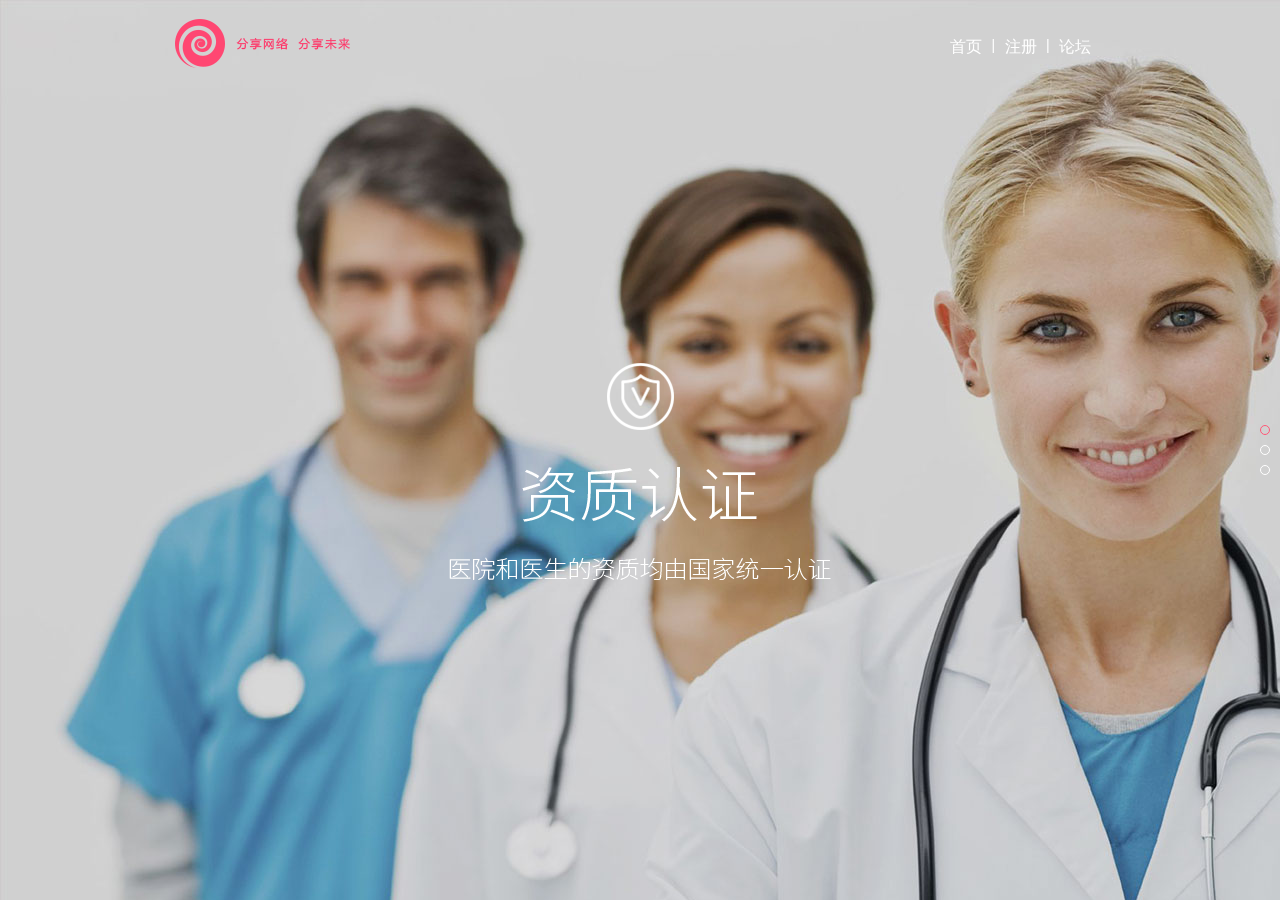
<file: html/html/ymintroduce1.html>
<!DOCTYPE html>
<html>
	<head>
		<meta charset="UTF-8">
		<title></title>
		<link rel="stylesheet" type="text/css" href="../css/swiper-3.3.1.min.css"/>
        <link rel="stylesheet" type="text/css" href="../css/ymintroduce1.css"/>
	</head>
	<body>
		<div class="duce_main">
			<div class="duce">
				<a href="#" class="duce_logo"><img src="../img/img_introduce/login_03.png"/></a>
				<ul>
					<li><a href="index.html">首页</a></li>
					<li style="padding: 0 5px; top: -2px;">|</li>
					<li><a href="#">注册</a></li>
					<li style="padding: 0 5px; top: -2px;">|</li>
					<li><a href="#">论坛</a></li>
				</ul>
			</div>
		</div>
		<div class="swiper-container">
		    <div class="swiper-wrapper">
		        <div class="swiper-slide" style="background: url(../img/img_introduce/banner1.jpg);">
		        	     <div class="sw_top1" style="background: url(../img/img_introduce/top1.png) center bottom no-repeat;"></div>
		        </div>
		        <div class="swiper-slide" style="background: url(../img/img_introduce/banner2.jpg);">
		        	     <div class="sw_top1" style="background: url(../img/img_introduce/top2.png) center bottom no-repeat;"></div>
		        </div>
		        <div class="swiper-slide" style="background: url(../img/img_introduce/banner3.jpg);">
		        	      <div class="sw_top1" style="background: url(../img/img_introduce/top3.png) center bottom no-repeat;"></div>
		        	      <div id="duce_lond">
		        	      	   <a href="#" class="duce_ec1">我要注册</a>
		        	      	   <a href="ymlonding.html" class="duce_ec1">加入我们</a>
		        	      </div>
		        </div>
		    </div>
		    <div class="swiper-pagination"></div>
		</div>

	</body>
	<script src="../js/swiper-3.3.1.min.js" type="text/javascript" charset="utf-8"></script>
    <script language="javascript">
		var swiper = new Swiper('.swiper-container', {
	        pagination: '.swiper-pagination',
	        direction: 'vertical',
	        mousewheelControl: true,
	        onlyExternal:true,
      });

	</script>
</html>
</file>
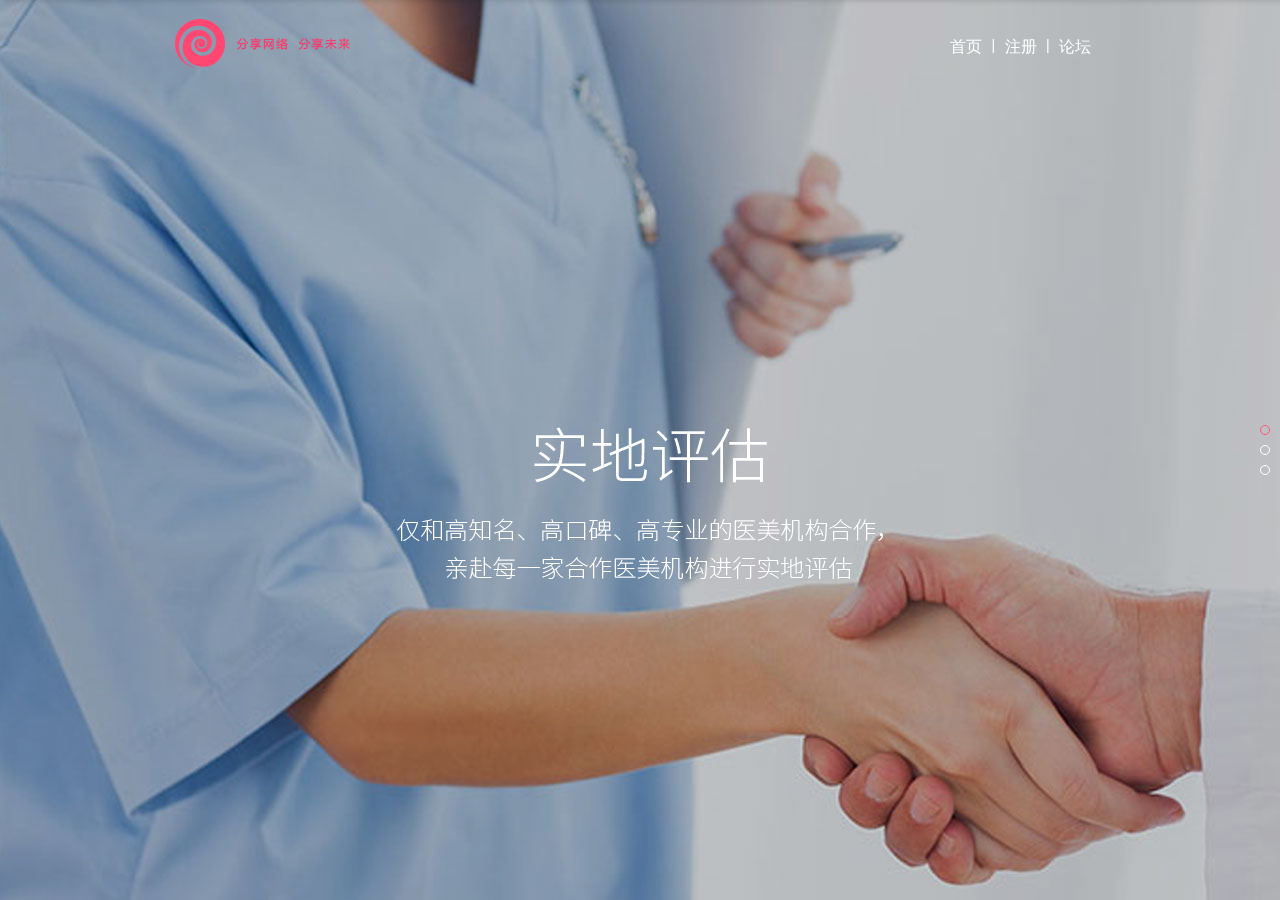
<file: html/html/ymintroduce2.html>
<!DOCTYPE html>
<html>
	<head>
		<meta charset="UTF-8">
		<title></title>
		<link rel="stylesheet" type="text/css" href="../css/swiper-3.3.1.min.css"/>
        <link rel="stylesheet" type="text/css" href="../css/ymintroduce1.css"/>
	</head>
	<body>
		<div class="duce_main">
			<div class="duce">
				<a href="#" class="duce_logo"><img src="../img/img_introduce/login_03.png"/></a>
				<ul>
					<li><a href="index.html">首页</a></li>
					<li style="padding: 0 5px; top: -2px;">|</li>
					<li><a href="#">注册</a></li>
					<li style="padding: 0 5px; top: -2px;">|</li>
					<li><a href="#">论坛</a></li>
				</ul>
			</div>
		</div>
		<div class="swiper-container">
		    <div class="swiper-wrapper">
		        <div class="swiper-slide" style="background: url(../img/img_introduce/1.jpg);">
		        	     <div class="sw_top1" style="background: url(../img/img_introduce/t1.png) center bottom no-repeat;"></div>
		        </div>
		        <div class="swiper-slide" style="background: url(../img/img_introduce/2.jpg);">
		        	     <div class="sw_top1" style="background: url(../img/img_introduce/t2.png) center bottom no-repeat;"></div>
		        </div>
		        <div class="swiper-slide" style="background: url(../img/img_introduce/3.jpg);">
		        	      <div class="sw_top1" style="background: url(../img/img_introduce/t3.png) center bottom no-repeat;"></div>
		        	      <div id="duce_lond">
		        	      	   <a href="#" class="duce_ec1">我要注册</a>
		        	      	   <a href="ymlonding.html" class="duce_ec1">加入我们</a>
		        	      </div>
		        </div>
		    </div>
		    <div class="swiper-pagination"></div>
		</div>

	</body>
	<script src="../js/swiper-3.3.1.min.js" type="text/javascript" charset="utf-8"></script>
    <script language="javascript">
		var swiper = new Swiper('.swiper-container', {
	        pagination: '.swiper-pagination',
	        direction: 'vertical',
	        mousewheelControl: true,
	        onlyExternal:true,
      });


	</script>


</html>
</file>
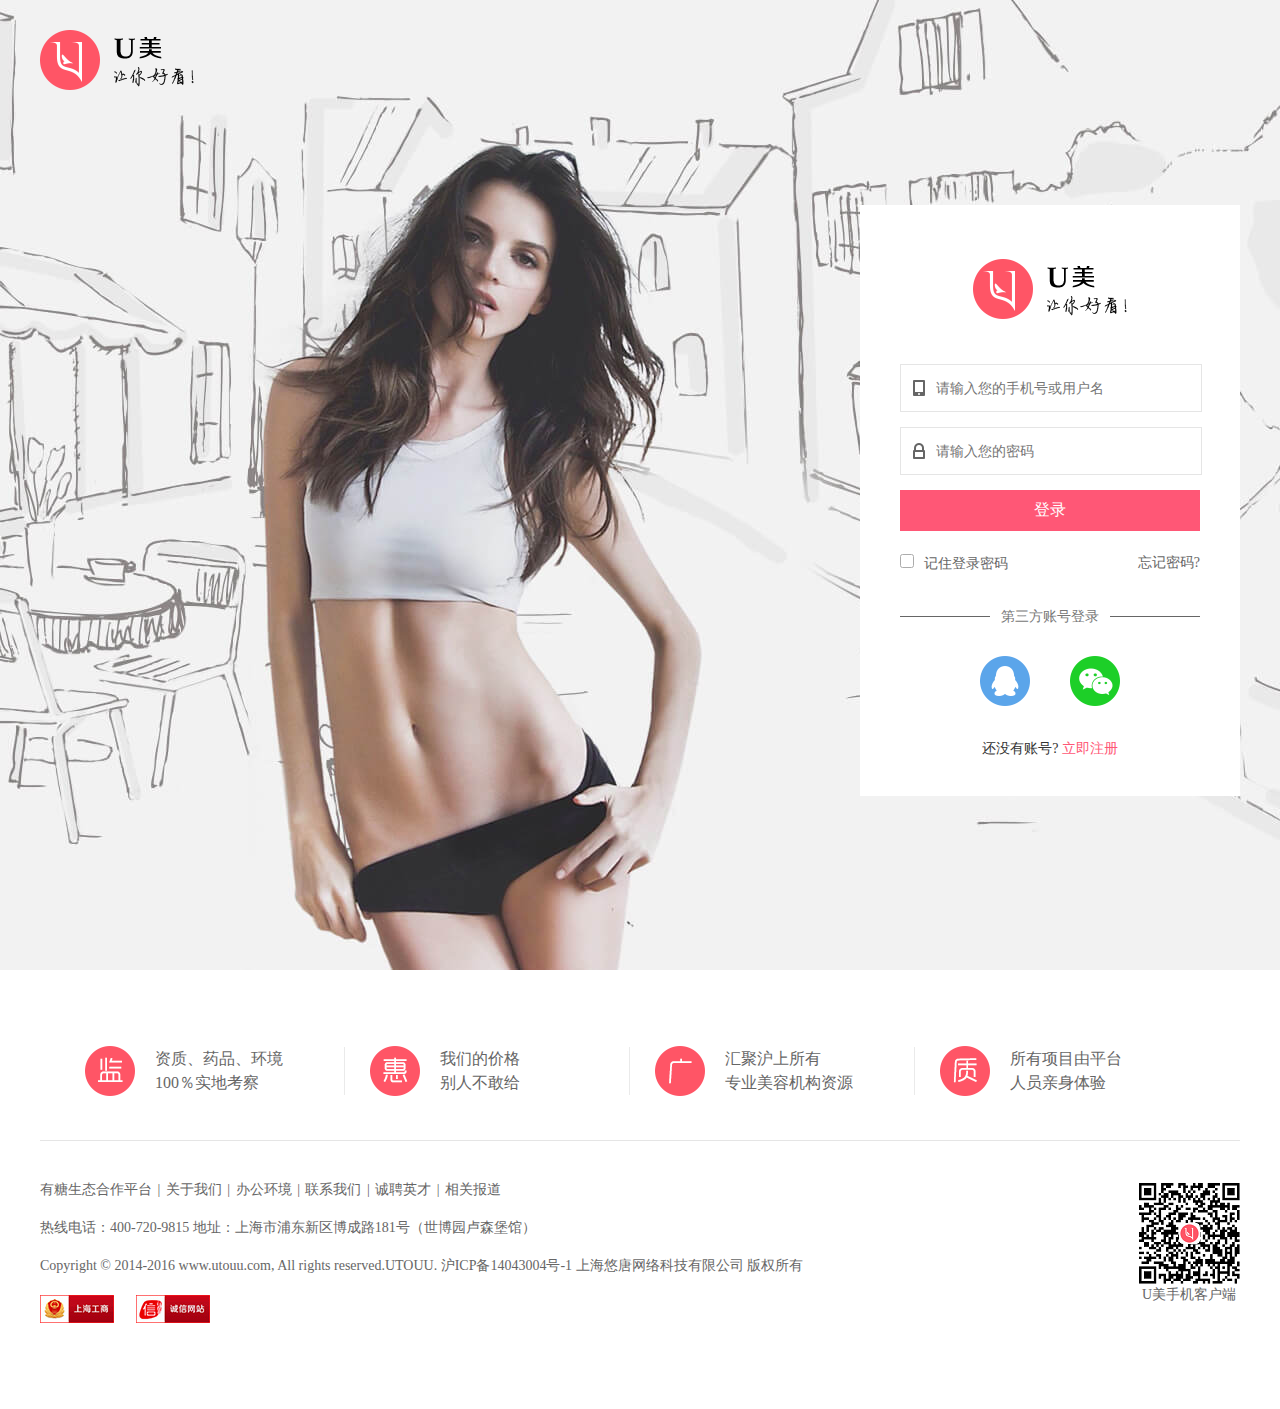
<file: html/html/ymlonding.html>
<!DOCTYPE html>
<html>
	<head>
		<meta charset="UTF-8">
		<title>U美 - 登录</title>
		<link rel="stylesheet" type="text/css" href="../css/heater_footer.css"/>
		<link rel="stylesheet" type="text/css" href="../css/ymlonding.css"/>  
	</head>
	<body>
		<div class="lond">
			<a href="index.html"><img src="../img/logo.png"/></a>
			<!--登录部分-->
			<div class="lond_input">
				<div class="lond_logo">
					<img src="../img/logo.png"/>
				</div>
				<!--输入账号部分-->
				<div class="input_tell">
					<input type="text" name="" id="lond_tell" value="" placeholder="请输入您的手机号或用户名"/>
				</div>
				<!--输入密码部分-->
				<div class="input_password">
					<input type="password" name="" id="lond_row" value="" placeholder="请输入您的密码"/>
				</div>
				<input type="button" id="lond_btn" value="登录" />
				<div class="lond_state">
					<input type="checkbox" name="" id="row_check" value="" />
					<span>记住登录密码</span>
					<span style="float: right;"><a href="#" class="row_after">忘记密码?</a></span>
				</div>
				<!--其他登陆方式和注册-->
				<div class="lond_bottom">
					<li class="xian1"></li>
					<span class="lob1"> 第三方账号登录 </span>
					<li class="xian2"></li>
					<div class="qq_wx">
						<span><img src="../img/img_londing/qq.png" style="float: right; margin-right: 20px;"/></span>
						<span class="long_wx"><img src="../img/img_londing/wx.png" style="margin-left: 20px;"/></span>
					</div>
					<div class="lond_foot">
						<span>还没有账号?</span>
					    <a href="#" style="color: #FF5776;">立即注册</a>
					</div>
				</div>
			</div>
		</div>
		<!--footer底部固定部分-->
		<div class="footer" style="border: none;">
			<ul class="puff">
				<li class="puff_1"><p>资质、药品、环境<br>100％实地考察</p></li>
				<li class="puff_2"><p>我们的价格<br>别人不敢给</p></li>
				<li class="puff_3"><p>汇聚沪上所有<br>专业美容机构资源</p></li>
				<li class="puff_4"><p style="border-right:none ;">所有项目由平台<br>人员亲身体验</p></li>
			</ul>
			<div class="about">
				<ul style="padding-bottom: 20px;">
					<a href="#">有糖生态合作平台</a>
					<li style="display: inline;">|</li>
					<a href="#">关于我们</a>
					<li style="display: inline;">|</li>
					<a href="#">办公环境</a>
					<li style="display: inline;">|</li>
					<a href="#">联系我们</a>
					<li style="display: inline;">|</li>
					<a href="#">诚聘英才</a>
					<li style="display: inline;">|</li>
					<a href="#">相关报道</a>
				</ul>
				<p>热线电话：400-720-9815 地址：上海市浦东新区博成路181号（世博园卢森堡馆）</p>
				<p>Copyright © 2014-2016 www.utouu.com, All rights reserved.UTOUU. 
					沪ICP备14043004号-1 上海悠唐网络科技有限公司 版权所有</p>
				<span style="padding-right: 18px;"><img src="../img/icon_3_1.jpg"/></span>
				<span><img src="../img/icon_1_1.jpg"/></span>
				<div class="footer_down">
					<img src="../img/download6.png"/>
					<p>U美手机客户端</p>
				</div>
			</div>
		</div>
	</body>
</html>
</file>
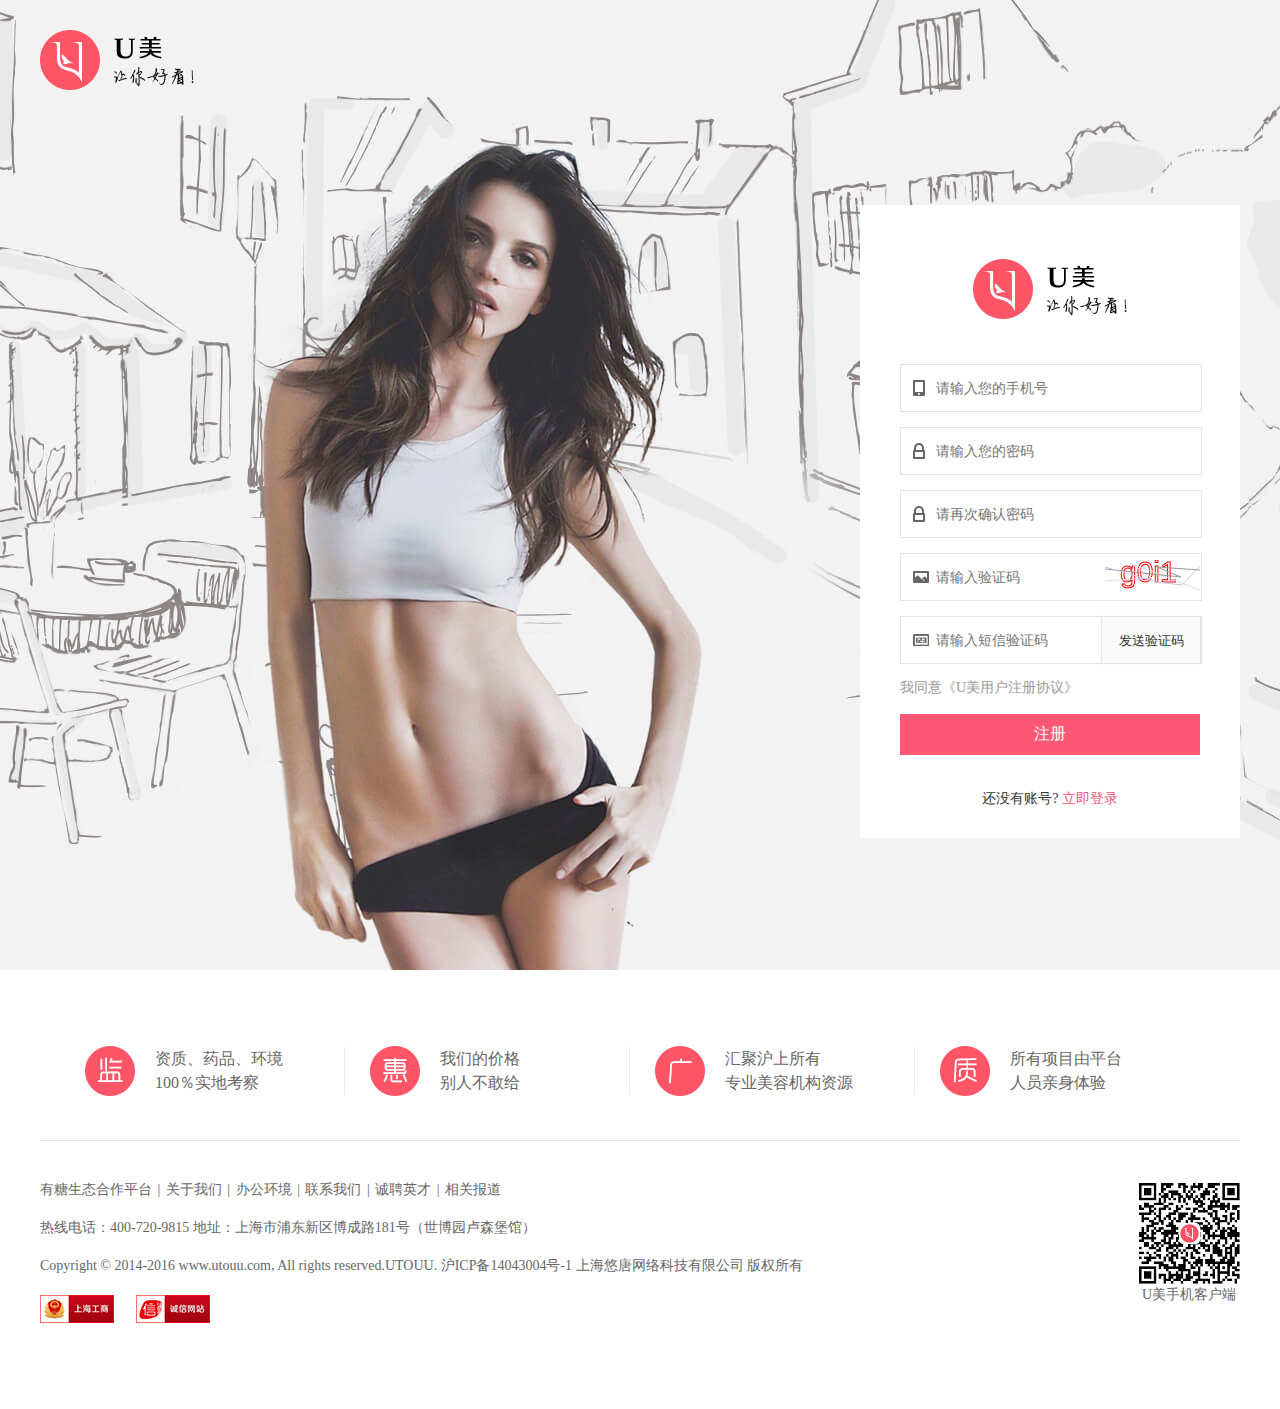
<file: html/html/ymregister.html>
<!DOCTYPE html>
<html>
	<head>
		<meta charset="UTF-8">
		<title>U美 - 注册</title>
		<link rel="stylesheet" type="text/css" href="../css/heater_footer.css"/>
		<link rel="stylesheet" type="text/css" href="../css/ymregister.css"/>
	</head>
	<body>
		<div class="lond">
			<a href="#"><img src="../img/logo.png"/></a>
			<!--登录部分-->
			<div class="lond_input">
				<div class="lond_logo">
					<img src="../img/logo.png"/>
				</div>
				<!--输入账号部分-->
				<div class="input_tell">
					<div class="hint"></div>
					<div class="UPS"></div>
					<input type="text" name="" id="lond_tell" class="input" value="" placeholder="请输入您的手机号"/>
				</div>
				<!--输入密码部分-->
				<div class="input_password">
					<div class="hint"></div>
					<div class="UPS"></div>
					<input type="password" name="" class="lond_row input" value="" placeholder="请输入您的密码"/>
				</div>
				<div class="input_password">
					<div class="hint"></div>
					<div class="UPS"></div>
					<input type="password" name="" class="lond_row input" value="" placeholder="请再次确认密码"/>
				</div>
				<div class="input_testing">
					<div class="hint"></div>
					<div class="UPS"></div>
					<canvas width="95" height="33">您的浏览器不支持canvas，请升级浏览器</canvas>
					<input type="text" name="" class="lond_testing input" value="" placeholder="请输入验证码"/>
				</div>
				<div class="input_note">
					<button class="noteBtn">发送验证码</button>
					<div class="hint"></div>
					<div class="UPS"></div>
					<input type="text" name="" class="lond_note input" value="" placeholder="请输入短信验证码"/>
				</div>
				<div id="agree">
					我同意<a href="###">《U美用户注册协议》</a>
				</div>
				<input type="button" id="register_btn" value="注册" />
				<div class="lond_bottom">
					<div class="lond_foot">
						<span>还没有账号?</span>
					    <a href="ymlonding.html" style="color: #FF5776;">立即登录</a>
					</div>
				</div>
			</div>
		</div>
		<!--footer底部固定部分-->
		<div class="footer" style="border: none;">
			<ul class="puff">
				<li class="puff_1"><p>资质、药品、环境<br>100％实地考察</p></li>
				<li class="puff_2"><p>我们的价格<br>别人不敢给</p></li>
				<li class="puff_3"><p>汇聚沪上所有<br>专业美容机构资源</p></li>
				<li class="puff_4"><p style="border-right:none ;">所有项目由平台<br>人员亲身体验</p></li>
			</ul>
			<div class="about">
				<ul style="padding-bottom: 20px;">
					<a href="#">有糖生态合作平台</a>
					<li style="display: inline;">|</li>
					<a href="#">关于我们</a>
					<li style="display: inline;">|</li>
					<a href="#">办公环境</a>
					<li style="display: inline;">|</li>
					<a href="#">联系我们</a>
					<li style="display: inline;">|</li>
					<a href="#">诚聘英才</a>
					<li style="display: inline;">|</li>
					<a href="#">相关报道</a>
				</ul>
				<p>热线电话：400-720-9815 地址：上海市浦东新区博成路181号（世博园卢森堡馆）</p>
				<p>Copyright © 2014-2016 www.utouu.com, All rights reserved.UTOUU.
					沪ICP备14043004号-1 上海悠唐网络科技有限公司 版权所有</p>
				<span style="padding-right: 18px;"><img src="../img/icon_3_1.jpg"/></span>
				<span><img src="../img/icon_1_1.jpg"/></span>
				<div class="footer_down">
					<img src="../img/download6.png"/>
					<p>U美手机客户端</p>
				</div>
			</div>
		</div>
		<div id="mask"></div>
		<div id="alert">
			<div class="alert_head">
				<a href="###" class="close">×</a>
			</div>
			<div class="alert_content">
				<div id="box">
					<h1>U美 用户注册协议</h1>
					<div class="section">
						<h2>前言</h2>
						<ul>
							<li>欢迎您访问U美！注册前请务必仔细阅读以下协议内容：</li>
							<li>
			本协议是用户（以下简称“您”或“会员”）与上海悠唐网络科技有限公司所拥有、控制、经营的UTOUU平台（utouu.com简称“UTOUU”）下属网站（ym.utouu.com 简称“U美”或“本站”）
之间就U美服务等相关事宜所订立的契约，请您仔细阅读本注册协议，您选择"同意条款"完成注册，即视为您接受并同意遵守本协议的约定。U美会根据法律法规及其他情况变化在必要时修改服务条款或规则，U美服务条款一旦发生变动，请用户及时关注和了解该变动。如果您对本协议的修改有异议，或对U美的服务不满，您可以行使如下权利：停止使用U美的网络服务；或，通过客服等渠道告知U美停止对其服务。结束服务后，用户使用U美网络服务的权利立即终止。在此情况下，U美没有义务传送任何信息或服务给用户或任何无直接关系的第三方。
		</li>
						</ul>
					</div>
				</div>
			</div>

		</div>
	</body>
	<script type="text/javascript" src="../js/ymregister.js"></script>
</html>
</file>
<file: html/css/heater_footer.css>
/*header头部部分*/
		   *{
		    	    margin: 0;
		    	    padding: 0;
		    	    list-style: none;
		    }
         body{
            font:"Helvetica Neue","Microsoft Yahei",Helvetica,Arial,"Hiragino Sans GB","Heiti SC","WenQuanYi Micro Hei",sans-serif;color:#333;
         }
         img{
            vertical-align: top;
         }
         a{
            color: #333;text-decoration: none;cursor: pointer;
         }
			.header{
				width: 100%;
				height: 34px;
				background: #f5f5f5;
				font-size: 12px;
				color: #999;
				font-family: arial;
			}
			.header .header_count{
				width: 1200px;
				height: 34px;
				margin: 0 auto;
			}
			.header .header_left{
				background: url(../img/icon_0.png) left center no-repeat;
				display: inline-block;
				width: 45px;
				height: 34px;
				line-height: 36px;
				padding-left: 20px;
				color: #999;
			}
			.header .header_left:hover{
				background: url(../img/icon_0_1.png) left center no-repeat;
				color: #ff5776;
			}
			.header .header_right{
				float: right;
				position: relative;
			}
			.header .header_right span{
				margin: 0 5px;
				font-family: arial;
				display: inline-block;
				height: 34px;
				line-height: 36px;
				color: #ddd;
			}
			.header .header_right .enroll{
				background: url(../img/icon_3.png) left center no-repeat;
				padding-left: 22px;
				display: inline-block;
				height: 34px;
				color: #999;
			}
			.header .header_right .enroll:hover{
				background: url(../img/icon_3_1.png) left center no-repeat;
				color: #ff5776;
			}
			.header .header_right .londing{
				color: #999;
			}
			.header .header_right .londing:hover{
				color: #ff5776;
			}
			.header .header_right .down{
				background: url(../img/icon_mob.png) left center no-repeat;
				display: inline-block;
				height: 34px;
				padding-left: 22px;
				color: #999;
				cursor: pointer;
			}
			.header .header_right .down:hover{
				color: #ff5776;
			}
			.header .header_right .phone{
				background: url(../img/icon_tel.png) left center no-repeat;
				display: inline-block;
				height: 34px;
				padding-left: 22px;
				color: #ff5776;
			}
			.header .header_right .down_1{
				position: absolute;
				width: 162px;
				height: 160px;
				box-shadow: 0px 2px 10px #dadada;
				left: 135px;
				text-align: center;
				display: none;
				background: #fff;
				z-index: 999;
			}
			/*footer底部部分*/
			.footer{
         		width: 100%;
         		height: 374px;
         		border-top: 1px solid #e5e5e5;
         	}
         	.footer .puff{
         		width: 1160px;
         		margin: 0 auto;
         		height: 60px;
         		overflow: hidden;
         		padding: 40px 30px;
         	}
         	.footer .puff li{
         		width: 190px;
         		height: 61px;
         		float: left;
         		margin-left: 25px;
         		padding-left: 70px;
         		color: #666;
         		line-height: 24px;
         	}
         	.footer .puff li p{
         		margin-top: 7px;
         		border-right: 1px solid #eaeaea;
						font-size: 16px;
         	}
         	.footer .puff .puff_1{
         		background: url(../img/icon-ensure-01.png) left center no-repeat;
         	}
         	.footer .puff .puff_2{
         		background: url(../img/icon-ensure-02.png) left center no-repeat;
         	}
         	.footer .puff .puff_3{
         		background: url(../img/icon-ensure-03.png) left center no-repeat;
         	}
         	.footer .puff .puff_4{
         		background: url(../img/icon-ensure-04.png) left center no-repeat;
         	}
         	.footer .about{
         		width: 1200px;
         		margin: 0 auto;
         		height: 188px;
         		border-top: 1px solid #e5e5e5;
         		color: #666;
         		padding: 40px 0;
         		font-size: 14px;
         		position: relative;
         	}
         	.footer .about ul a{
         		color: #666;
         	}
         	.footer .about ul li{
         		padding: 0 2px;
         	}
         	.footer .about p{
         		padding-bottom: 20px;
         	}
         	.footer .about .footer_p{
         		background: url(../img/supportTip-bg.png) left top no-repeat;
         		padding-left: 20px;
         	}
         	.footer .about .footer_down{
         		width: 162px;
         		position: absolute;
         		right: -30px;
         		top: 40px;
         		text-align: center;
         	}
         /*	导航固定部分*/
         	.home_main{
         		width: 100%;
         	}
         	.home_main .home_top{
         		width: 1200px;
         		height: 100px;
         		margin: 0 auto;
         		position: relative;
         	}
         	.home_main .home_top a{
         		position: relative;
         		top: 20px;
         		margin-right: 35px;
         	}
         	.home_main .home_top .shanghai{
         		width: 93px;
         		height: 40px;
         		text-align: center;
         		line-height: 40px;
         		display: inline-block;
         		border-left: 1px solid #e5e5e5;
         		color: #999;
            font-size: 16px;
						margin-top: 30px;
         	}
         	.home_main .home_top .home_search{
         		width: 471px;
         		margin: 0 auto;
         		position: absolute;
         		top: 25px;
         		left: 350px;
         	}
         	.home_main .home_top .home_topr{
         		position: absolute;
         		right: 30px;
         		top: 41px;
         	}
         	.home_main .home_top #top_search{
         		width: 398px;
         		padding-left: 5px;
         		height: 34px;
         		border: 1px solid #FF5776;
         		outline: none;
         		font-size: 14px;
         	}
         	.home_main .home_top .search-btn{
         		width: 66px;
         		background: #FF7280;
         		height: 36px;
         		outline: none;
         		border: none;
         		float: right;
         		color: #fff;
         		font-size: 16px;
         		cursor: pointer;
         	}
         	/*U美主页导航条部分*/
         	.home_main .home_nav{
         		width: 100%;
         		height: 40px;
         		background: #FF5566;
         	}
         	.home_main .home_nav .navs{
         		width: 1200px;
         		margin: 0 auto;
         	}
         	.home_main .home_nav .navs .home_all{
         		height: 40px;
         		line-height: 40px;
         		float: left;
         		width: 130px;
         		padding-left: 50px;
         		background: url(../img/img_home/icon_6.png) 20px center no-repeat #FF6E7D;
         		color: #fff;
         		font-size: 14px;
         		cursor: pointer;
         		margin-right: 70px;
               position: relative;
         	}
         	.home_main .home_nav .navs .home_nav_four{
         		height: 40px;
         		line-height: 40px;
         		font-size: 14px;
         	}
         	.home_main .home_nav .navs .home_nav_four a{
         		display: inline-block;
         		height: 40px;
         		padding: 0 14px;
         		color: #fff;
         		margin-right: 30px;
         	}
         	.home_main .home_nav .navs .home_nav_four a:hover{
               background: #e54c5c;
            }
            .home_main .home_nav .navs .home_nav_four .home_page:hover{
               background: #e54c5c;
            }
            .jumpWrap{
							display: none;
               position: absolute;
               z-index: 6;
               top: 40px;
               left: 0px;
            }
             .jumpBox{
                background: rgba(0,0,0,.7);
                height: 410px;
                width: 180px;
                position: relative;
                padding: 15px 0;cursor:default;

            }
            .jumpList{
                color: white;
                line-height: 34px;
                padding: 6px 0 6px 20px;
                border: 1px solid transparent;            }
            .jumpList:hover{
               background: #0f0f0f;color:#FF6E7D;
            }
           .jumpList img{
               width: 20px;height: 20px;vertical-align: middle;margin-right: 10px;
            }
            .jumpList span{
               position: absolute;right: 20px;font-family: arial black;
            }
            .secondjump{
               position: absolute;top:0;left: 180px;height: 420px;padding: 10px 10px;width: 110px;background: #fff;box-shadow: 0.5px 0.5px 0.5px #ccc;display: none;cursor:default;
            }
            .secondjumpList{
               height: 24px;line-height: 24px;padding: 10px 0;color:#666;text-align: center;cursor:pointer;
            }
</file>
<file: html/css/goods_home.css>
/*商品固定样式*/
.goods_img{
  width: 281px;
  height: 214px;
}
.goods_h3{
  color: #333;
  line-height: 40px;
  overflow: hidden;
  font-size: 18px;
  padding: 5px 0 0 20px;
  width: 270px;
  height: 40px;
  white-space: nowrap;
  text-overflow: ellipsis;
}
.goods_hospital{
  font-size: 14px;
  color: #aaa;
  padding: 0 0 0 20px;
  margin-bottom: 5px;
}
.goods_money{
  font-size: 12px;
  color: #999;
  padding-left: 20px;
  height: 30px;
  padding-top: 10px
}
.goods_vip{
  font-size: 20px;
  color: #ff5566;
  font-family: "arial";
}
.goods_cost{
  margin-left: 12px;text-decoration: line-through;font-family: arial;
}
.goods{
  position: relative;
  transition: 0.5s;
  top: 0;
  cursor: pointer;
  float: left;
  margin: 0 20px 25px 0;
}
.goods:nth-child(4){
  margin-right: 0;
}
.goods:nth-child(8){
  margin-right: 0;
}
.goods:nth-child(12){
  margin-right: 0;
}
.goods:hover{
  top: -5px;
  box-shadow: 0 5px 18px #ccc;
}
</file>
<file: html/css/class1.css>
#container{
				width: 100%;min-height: 600px;padding-bottom: 200px;background: #fff;
			}
			.pageSrcBox{
				height: 40px;width: 100%;line-height: 40px;background: #f5f5f5;margin-bottom: 30px
			}
			.pageSrc{
				width: 1200px;margin:0 auto;font-size: 12px
			}
			#content{
				width: 1200px;margin: 0 auto;position: relative;font: 14px/1.5 "Helvetica Neue","Microsoft Yahei",Helvetica,Arial,"Hiragino Sans GB","Heiti SC","WenQuanYi Micro Hei",sans-serif;color:#333;
			}
			.titleBox{
				background: #ff5566;color: #fff;height: 40px;overflow: hidden;
			}
			
			.one-class-title{
				width: 131px;padding-left: 40px;line-height: 40px;float: left;
			}
			.two-class-title{
				width: 130px;padding-left: 70px;line-height: 40px;float: left;
			}
			.oneClass{
				width: 130px;padding-left: 40px;line-height: 40px;float: left;border-right:#ddd solid 1px;border-bottom:#ddd solid 1px;background:#ffeef1;
			}
			.twoClass{
				width: 130px;padding-left: 70px;line-height: 40px;float: left;border-right:#ddd solid 1px;border-bottom:#ddd solid 1px;background:#fff6f8;color:#666;
			}
			.project-name-title{
				width: 828px;text-align: center;float: left;line-height: 40px;
			}
			#box{
				border: 1px solid #ddd;border-bottom: none;border-right: none;
			}
			#box img{
				width: 20px;height: 20px;vertical-align: middle;margin-right: 10px;
			}
			#box span{
				vertical-align: middle;
			}
			.names{
				line-height: 41px;padding-left: 30px;overflow: hidden;
				border-right:1px solid #ddd;border-bottom:1px solid #ddd;
			}
			.names a{
				display: block;float: left;width: 150px;color: #999;overflow: hidden;white-space: nowrap;text-overflow: ellipsis;
			}
			.names a:hover{
				color:#ff5566;
			}
</file>
<file: html/css/class2.css>
#container{
	width: 100%;min-height: 600px;padding-bottom: 200px;background: #fff;
}
.pageSrcBox{
	height: 40px;width: 100%;line-height: 40px;background: #f5f5f5;margin-bottom: 30px;
}
.pageSrc{
	width: 1200px;margin:0 auto;font-size: 12px;
}
#content{
	width: 1200px;margin: 0 auto;position: relative;overflow: hidden;
}
.name{
	height: 50px;line-height: 50px;padding: 0 20px;font-size: 18px;border: #f2f2f2 solid 1px;
    margin-bottom: 20px;
}
.topBox{
	border: #f2f2f2 solid 1px;padding-left: 20px;
    font-size: 16px;color: #666;width: 808px;overflow: hidden;
}
.topBox li{
	float: left;width: 360px;margin: 15px 0;padding-left: 40px;
	line-height: 24px;
}
.topBox li:nth-child(1){
	background: url("../img/img_class/icon1.png") left 3px no-repeat;
}
.topBox li:nth-child(2){
	background: url("../img/img_class/icon2.png") left 3px no-repeat;
}
.topBox li:nth-child(3){
	background: url("../img/img_class/icon3.png") left 3px no-repeat;
}
.topBox li:nth-child(4){
	background: url("../img/img_class/icon4.png") left 3px no-repeat;
}
.topBox li:nth-child(5){
	background: url("../img/img_class/icon5.png") left 3px no-repeat;
}
.topBox li:nth-child(6){
	background: url("../img/img_class/icon6.png") left 3px no-repeat;
}
.change{
	color:#999;
}
#introduce{
	width: 830px;margin-top: 40px;
}
#introduce h3{
	font-size: 20px;
    font-weight: 600;
    color: #333;
    border-bottom: #e5e5e5 solid 2px;
    line-height: 50px;
}
#introduce h3 span{
	border-bottom: #ff5566 solid 2px;
    line-height: 50px;
    padding-right: 40px;
    display: inline-block;
    margin-bottom: -2px;
}
#introduce #text{
	line-height: 36px;
    padding: 30px 0 0 30px;font-size: 16px;
    font-weight: 900;
    color: #666;
	font-family: arial;
}
.left{
	float: left;width: 830px;
}
.right{
	float: right;width: 224px;position: relative;
    color: #333333;font: 14px/1.5 "Helvetica Neue","Microsoft Yahei",Helvetica,Arial,"Hiragino Sans GB","Heiti SC","WenQuanYi Micro Hei",sans-serif;
}
.right h4{
	line-height: 24px;position: relative;height: 24px;margin-bottom: 16px;
}
.right h4 em{
	display: block;border-bottom: 1px solid #ddd;position: absolute;top: 12px;width:100%;
}
.right h4 span{
	position: block;position: absolute;left: calc(50% - 82px);background: #fff;width:164px;text-align: center;color:#757575;font-weight: normal;
}
.right .goods{
	border: 1px solid #f2f2f2;
    margin-bottom: 20px;
    padding-bottom: 30px;
  	cursor: pointer;
}
.goods_img{
  width: 222px;
  height: 166px;
}
.goods_h3{
  color: #333;
  line-height: 46px;
  overflow: hidden;
  font-size: 16px;
  padding: 0 20px;
  width: 182px;
  white-space: nowrap;
  text-overflow: ellipsis;
}
.goods_hospital{
  font-size: 14px;
  color: #aaa;
  padding: 0 20px;
  margin-bottom: 16px;
  line-height: 18px;
  height: 24px;font-weight: 500;
}
.goods_money{
  font-size: 12px;
  color: #aaa;
  padding:0 20px;
  line-height: 18px;
}
.goods_vip{
  font-size: 20px;
  color: #ff5566;
  font-family: "arial";
}
.goods_cost{
  margin-left: 12px;text-decoration:line-through;
}
.goods:hover{
  border-color: #ff5566
}
</file>
<file: html/css/ymdoctor.css>
body{
         		font: 14px/1.5 "Helvetica Neue","Microsoft Yahei",Helvetica,Arial,"Hiragino Sans GB","Heiti SC","WenQuanYi Micro Hei",sans-serif;color:#333;
         	}
			#containerbg1{
				width:100%;height:380px;background:url(../img/img_doctor/bg1.jpg);
			}
			.doctorBox{
				position: relative;width: 1200px;margin: 0 auto;
			}
			.doctor{
				height: 240px;padding: 50px 60px;position: absolute;top: -340px;width: 1080px;background: #fff;
			}
			.doctor .left{
				float: left;height:200px;width: 200px;border-radius: 50%;margin-right: 50px;

			}
			.doctor .left img{
				width: 100%;height:100%;border-radius: 50%;
			}
			.doctor .right{
				float: left;margin-top: 20px; width: 520px;
			}
			.right li{
				line-height: 25px;width: 370px;color: #999;
			}
			.right .name{
				font-size: 20px; color: #333;margin-bottom: 20px;
			}
			.Umei{
				margin-left: 30px;position: relative;top: 4px;
			}
			.question{
				text-decoration: none;color: #ff5566;border:1px solid #ff5566;padding-left: 30px;height: 50px;width: 88px;line-height: 50px;display: inline-block;margin: 80px 50px 0 0;text-align: center;font-size: 18px;font-weight: 600;background: url(../img/img_doctor/consultation-icon.png) 25px center no-repeat;float: right;
			}
			.doctorNav{
				padding:15px 10px;overflow: hidden;
			}
			.doctorNavF{
				position:fixed;width:1200px;border-bottom:1px solid #f2f2f2;width: 100%;left: 0;top: 0;background: #fff;padding:15px 10px;overflow: hidden;
			}
			.navleft{
				float: left;width: 320px;height:50px;
			}
			.navright{
				float: left;
			}
			.navright a{
				 display: inline-block;line-height: 45px;font-size: 18px;color: #666;font-weight: 900;transition: 0.1s;
			}
			.navright a:hover{
				color: #ff5566;
			}
			.navright .active{
				color: #ff5566;
			}
			.navright span{
				 display: inline-block;color: #e5e5e5;margin: 0 20px;
			}
			.question1{
				margin: 0 130px 0 0;transform:scale(0);transition:0.2s;width: 68px;height: 40px;background-size: 20px 20px;line-height: 40px;font-size: 16px
			}
			.content{
				margin-bottom: 80px;
			}
			#content1{
				margin-top: 20px;
			}
			.content p,.content div{
				line-height: 36px;padding: 0 30px;font-size: 16px;font-weight: 600;color: #666;
			}
			.title{
				border-bottom: #e5e5e5 solid 2px;margin-bottom: 22px
			}
			.title span{
				font-size: 20px;line-height: 50px;padding: 0 0px 12px;border-bottom: #ff5566 solid 2px;font-weight: 900;
			}
			#jingli p{
				text-indent: 5em;font-size: 14px;
			}
			#jingli div{
				font-size: 14px;
			}
			.px{
				display:inline-block;
				width:28px;
				height:28px;
				margin:15px;
				font-weight:900;
				cursor:pointer;
				opacity: 0.5;
				transition:0.2s;
			}
			.px:hover{
				 opacity: 1;
			}
			#content4{
			}
			.zhanwu{
				width: 1138px;
				height: 150px;
				border: 1px solid #e5e5e5;
				background: url(../img/null-icon.png) 400px center no-repeat;
				position: relative;
				z-index: 999;
				text-align: center;
			}
</file>
<file: html/css/ymintroduce1.css>
*{
		    	   margin: 0;
		    	   padding: 0;
		    	   list-style: none;
		    	   text-decoration: none;
		    }
		   body,html{
		   	 height: 100%;
		   	 width: 100%;
		   	 overflow: hidden;
		   }
		   .swiper-container{
		   	    width: 100%;
		   	    height: 100%;
		   }
		   .swiper-container .swiper-pagination .swiper-pagination-bullet{
                width: 8px;
                height: 8px;
                border: 1px solid #fff;
                background: transparent;
                opacity: 1;
                margin: 10px 0;
                display: block;
			}
			.swiper-container .swiper-pagination .swiper-pagination-bullet-active{
				border: 1px solid #FF5776;
			}
			.duce_main{
				width: 100%;
				position: absolute;
				z-index: 999;
			}
			.duce{
				width: 940px;
				height: 75px;
				margin:0 auto;
				overflow: hidden;
			}
			.duce .duce_logo{
				width: 178px;
				height: 75px;
				margin-left: 4px;
			}
			.duce ul{
				width: 170px;
				float: right;
				margin-top: 37px;
				position: relative;
				left: 10px;
				font-family: arial;
				font-weight: 100;
			}
			.duce ul li{
				display: inline;
				color: #fff;
				font-size: 14px;
				position: relative;
			}
			.duce ul li a{
				color: #fff;
				font-size: 16px;
			}
			.swiper-container .sw_top1{
				width: 100%;
				height: 580px;
			}
			.swiper-container #duce_lond{
				width: 100%;
				text-align: center;
				margin-top: 100px;
			}
			.swiper-container #duce_lond .duce_ec1{
				display: inline-block;
				width: 150px;
				height: 50px;
				line-height: 50px;
				border: 1px solid #fff;
				margin: 0 20px;
				color: #fff;
				font-size: 18px;
			}
			.swiper-container #duce_lond .duce_ec1:hover{
				background: rgba(255,255,255,0.1);
			}
</file>
<file: html/css/ymlonding.css>
/*登陆网页css*/
		   *{
		    	    margin: 0;
		    	    padding: 0;
		    	    text-decoration: none;
		    	    list-style: none;
		    }
		    body{
		    	    background: url(../img/img_londing/ym-lbg.png) center top no-repeat;
		    	    overflow-x: hidden;
		    }
			.lond{
				height: 970px;
				width: 1200px;
				margin: 30px auto 0;
			}
			.lond .lond_input{
				width: 380px;
				height: 591px;
				background: #fff;
				float: right;
				margin-top: 175px;
				position: relative;
			}
			.lond .lond_input .lond_logo{
				width: 380px;
                text-align: center;
                margin-top: 54px;
                margin-bottom: 45px;
			}
			.lond .lond_input .input_tell,.input_password{
				width: 300px;
				height: 46px;
				margin-left: 40px;
				margin-bottom: 17px;
			}
			.lond .lond_input #lond_tell{
				width: 265px;
				height: 46px;
				border: 1px solid #e5e5e5;
				background: url(../img/img_londing/icons-1.png) 12px center no-repeat;
				padding-left: 35px;
				font-size: 14px;
				color: #999;
			}
			.lond .lond_input #lond_row{
				width: 265px;
				height: 46px;
				border: 1px solid #e5e5e5;
				background: url(../img/img_londing/icons-2.png) 12px center no-repeat;
				padding-left: 35px;
				font-size: 14px;
				color: #999;
			}
			.lond .lond_input #lond_btn{
				width: 300px;
				padding: 10px 0;
				background: #FF5776;
				border: none;
				outline: none;
				cursor: pointer;
				margin-left: 40px;
				font-size: 16px;
				color: #fff;
				margin-bottom: 23px;
			}
			.lond .lond_input .lond_state{
				font-size: 14px;
				width: 300px;
				margin-left: 40px;
				color: #666;
			}
			.lond .lond_input #row_check{
				width: 14px;
				height: 14px;
				opacity: 0.6;
				margin-right: 6px;
			}
			.lond .lond_input .row_after{
				color: #666;
			}
			.lond .lond_input .lond_bottom{
				width: 300px;
				margin-top: 35px;
				margin-left: 40px;
				height: 130px;
				color: #777;
				position: relative;
			}
			.lond .lond_input .lob1{
				display: block;
				width: 300px;
				font-size: 14px;
				text-align: center;
			}
			.lond .lond_input .lond_bottom li{
				width: 90px;
				border-bottom: 1px solid #666;
				position: absolute;
			}
			.lond .lond_input .lond_bottom .xian1{
				left: 0;
				top: 8px;
			}
			.lond .lond_input .lond_bottom .xian2{
				right: 0;
				top: 8px;
			}
			.lond .lond_input .lond_bottom .qq_wx{
				width: 300px;
				padding-top: 30px;
			}
			.lond .lond_input .lond_bottom .qq_wx span{
				width: 150px;
				display: inline-block;
			}
			.lond .lond_input .lond_bottom .qq_wx .long_wx{
				float: right;
			}
			.lond .lond_input .lond_bottom .lond_foot{
				width: 300px;
				text-align: center;
				font-size: 14px;
				color: #333;
				padding-top: 30px;
			}
</file>
<file: html/css/ymregister.css>
/*登陆网页css*/
		   *{
		    	    margin: 0;
		    	    padding: 0;
		    	    text-decoration: none;
		    	    list-style: none;
		    }
		    body{
		    	    background: url(../img/img_londing/ym-lbg.png) center top no-repeat;
		    	    overflow-x: hidden;
		    }
			.lond{
				height: 970px;
				width: 1200px;
				margin: 30px auto 0;
			}
			.lond .lond_input{
				width: 380px;
				/*height: 591px;*/
				background: #fff;
				float: right;
				margin-top: 175px;
				position: relative;
			}
			.lond .lond_input .lond_logo{
				width: 380px;
                text-align: center;
                margin-top: 54px;
                margin-bottom: 45px;
			}
			.lond .lond_input .input_tell,.input_password,.input_testing,.input_note{
				width: 300px;
				height: 46px;
				margin-left: 40px;
				margin-bottom: 17px;
				position: relative;
			}
			.lond .lond_input #lond_tell{
				width: 265px;
				height: 46px;
				border: 1px solid #e5e5e5;
				background: url(../img/img_londing/icons-1.png) 12px center no-repeat;
				padding-left: 35px;
				font-size: 14px;
				color: #999;
			}
			.lond .lond_input .lond_row{
				width: 265px;
				height: 46px;
				border: 1px solid #e5e5e5;
				background: url(../img/img_londing/icons-2.png) 12px center no-repeat;
				padding-left: 35px;
				font-size: 14px;
				color: #999;
			}
			.lond .lond_input .lond_testing{
				width: 265px;
				height: 46px;
				border: 1px solid #e5e5e5;
				background: url(../img/img_londing/icons-4.png) 12px center no-repeat;
				padding-left: 35px;
				font-size: 14px;
				color: #999;
			}
			.lond .lond_input .lond_note{
				width: 265px;
				height: 46px;
				border: 1px solid #e5e5e5;
				background: url(../img/img_londing/icons-5.png) 12px center no-repeat;
				padding-left: 35px;
				font-size: 14px;
				color: #999;
			}
			#agree{
				width: 300px;
				margin-left: 40px;
				margin-bottom: 17px;
				font-size: 14px;
    			color: #999;
			}
			#agree a{
				text-decoration: none;font-size: 14px;
    			color: #999;
			}
			.lond .lond_input #register_btn{
				width: 300px;
				padding: 10px 0;
				background: #FF5776;
				border: none;
				outline: none;
				cursor: pointer;
				margin-left: 40px;
				font-size: 16px;
				color: #fff;
			}
			
			
			.lond .lond_input .lond_bottom{
				width: 300px;
				margin-left: 40px;
				color: #777;
				position: relative;
			}
			.lond .lond_input .lond_bottom .lond_foot{
				width: 300px;
				text-align: center;
				font-size: 14px;
				color: #333;
				padding: 35px 0 30px;

			}
			#mask{
				position: fixed;width: 100%;height: 100%;
				background: #000;opacity:0.3;top: 0;display: none
			}
			#alert{
				width: 800px;position: fixed;top: 15%;
				left:calc(50% - 400px);display: none
				
			}
			.alert_head{
				height: 45px;border-bottom: 1px solid #ccc;
				background: #fff;
			}
			.alert_content{
				height: 500px;padding: 20px;background: #fff;overflow: scroll;

			}
			.alert_content #box{
				padding: 20px 15px;
			}
			canvas{
				position: absolute;right: 0;top: 7px
			}
			.noteBtn{
				    float: right;width: 100px;height: 48px;line-height: 48px;border: 1px solid #e5e5e5;
				    box-shadow: 0 0 1px #e5e5e5;position: absolute;right: -1px;background: #f9f9f9;
				    top: 0px;cursor: pointer;color: #333;
			}
			.hint{
				position: absolute;height: 18px;width: 18px;right: 15px;top: 13px;
				z-index: 1;background: url(../img/img_londing/tip-ico.png) no-repeat ;
				display: none;
			}
			.input_testing .hint,.input_note .hint{
				right: 120px;
			}
			.UPS{
				position: absolute;line-height: 23px;text-align: center;
				padding: 5px 10px;color: #FFFFFF;background: rgb(255,48,48);
				top: 7px;display: none;transition:0.2s;transform: scale(0)
			}
			.UPS span{
				position: absolute;color:rgb(255,48,48);width: 16px;height: 23px;			
			}
			.imgTestingJudge{
				width:232px;height:60px;position:absolute;top:35%;
				left:calc(50% - 143px);background:rgb(255,48,48);color: #fff;
				line-height: 60px;padding-left: 53px;text-align:center;font-size:20px;
			}
			.imgTestingJudge span{
				border-radius: 50%;display: inline-block;background: #fff;
				color: rgb(255,48,48);height:30px;width: 30px;line-height: 30px;
				text-align:center;font-weight: 900;font-size: 35px;
				font-family: "arial";position: absolute;left: 30px;top: 15px;
			}
</file>
